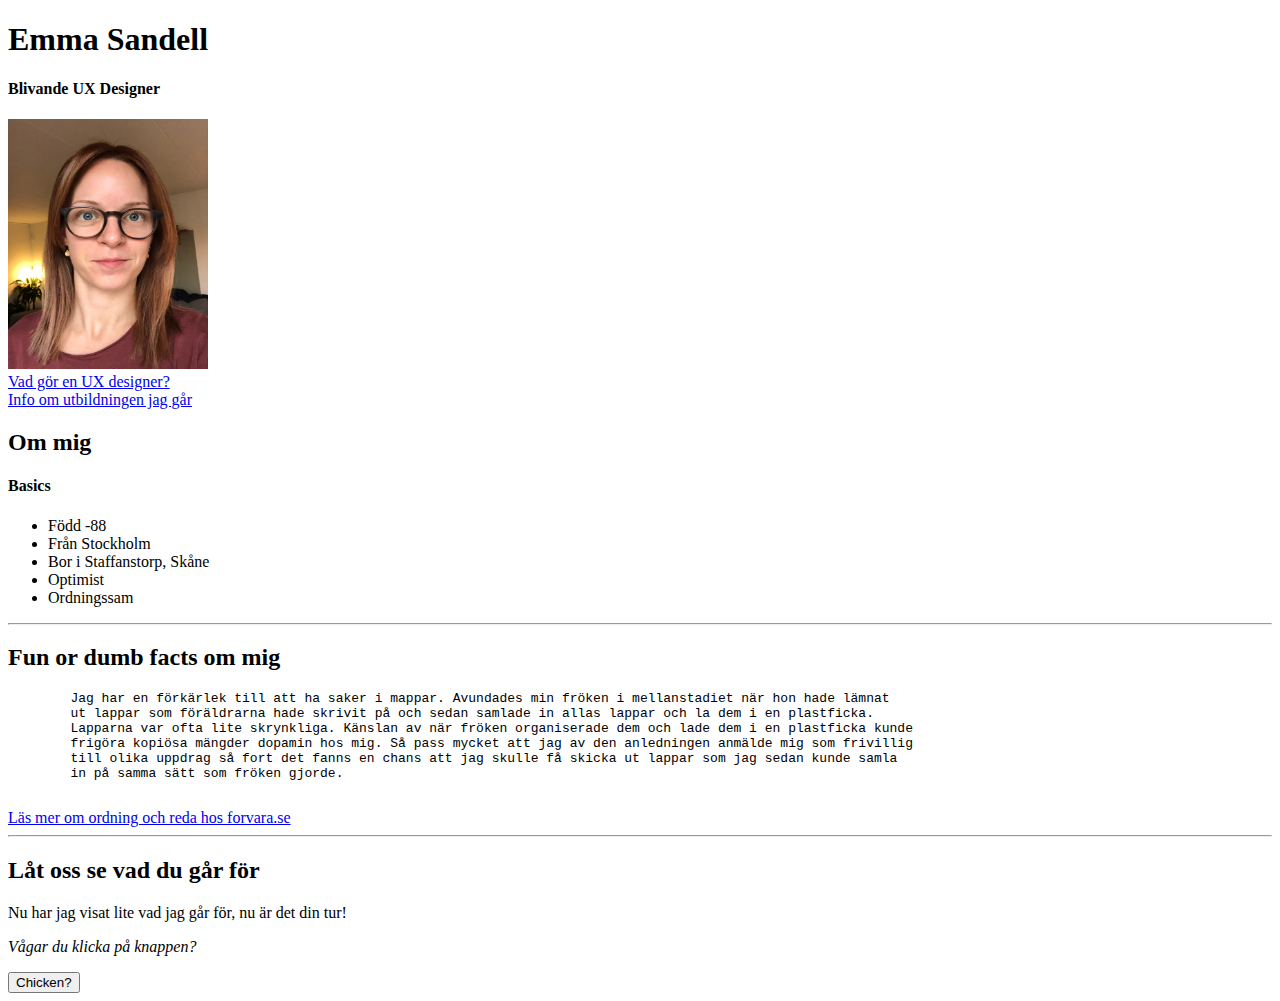
<file: Uppgift 1 - Profil/index.html>
<!DOCTYPE html>

<html>

<head>

    <meta charset="UTF-8">
    <meta http-equiv="X-UA-Compatible" content="IE=edge,chrome=1">
    <meta name="viewport" content="width=device-width, initial-scale=1">

    <title>Emma Sandell - UX designer</title>


</head>


<body>

    <header>
        <h1>Emma Sandell</h1>
        <h4>Blivande UX Designer</h4>

        <img src="Img/IMG_5627.jpg" alt="IMG_5627" title="Profilbild Emma" style="width:200px;height:250px;">
    </header>

    <nav>
        <a href="vadgoruxare.html"> Vad gör en UX designer?</a>
        <br>
        <a href="utbildningsinfo.html">Info om utbildningen jag går</a>

    </nav>

    <section>
        <h2>Om mig</h2>
        <h4>Basics</h4>
        <ul>
            <li>Född -88</li>
            <li>Från Stockholm</li>
            <li>Bor i Staffanstorp, Skåne</li>
            <li>Optimist</li>
            <li>Ordningssam</li>
        </ul>
        
    </section>

    <hr>

    <article>

        <h2>Fun or dumb facts om mig</h2>
        <pre>
        Jag har en förkärlek till att ha saker i mappar. Avundades min fröken i mellanstadiet när hon hade lämnat
        ut lappar som föräldrarna hade skrivit på och sedan samlade in allas lappar och la dem i en plastficka. 
        Lapparna var ofta lite skrynkliga. Känslan av när fröken organiserade dem och lade dem i en plastficka kunde
        frigöra kopiösa mängder dopamin hos mig. Så pass mycket att jag av den anledningen anmälde mig som frivillig 
        till olika uppdrag så fort det fanns en chans att jag skulle få skicka ut lappar som jag sedan kunde samla 
        in på samma sätt som fröken gjorde.
        </pre>
        <a href="https://www.forvara.se/se/grp/15-snabba-ordning-reda-tips.php" target="_blank">Läs mer om ordning och reda hos 
            forvara.se</a>

    </article>
    
    <hr>
    
    <footer>
        <h2>Låt oss se vad du går för</h2>
        <p>Nu har jag visat lite vad jag går för, nu är det din tur!</p>
        <p><i>Vågar du klicka på knappen?</i></p>
        <button type="button" onclick="alert('Mod, latin fortitudo eller tapperhet, är en personlig egenskap och en av kardinaldygderna. Inom katolicismen tolkas fortitudo även som uthållighet. En modig person handlar i överensstämmelse med sina övertygelser och önskningar, även vid risk för negativa konsekvenser mot det egna jaget. Mod betraktas av många som en moraliskt eftertraktansvärd egenskap, en dygd.')" >Chicken?</button>
    </footer>

</body>

</html>
</file>
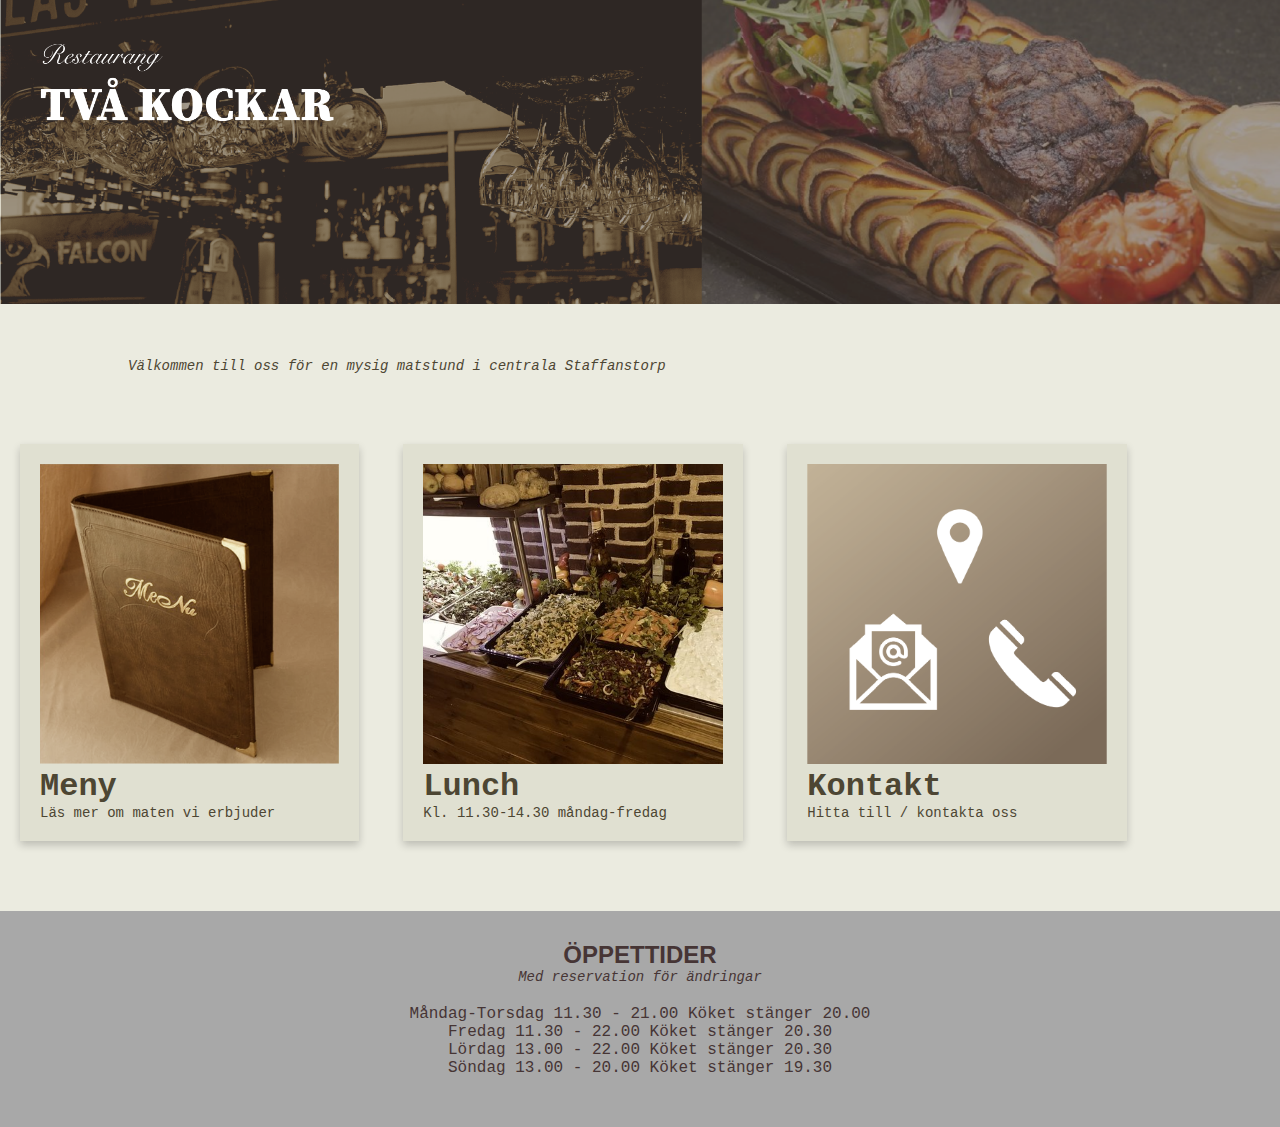
<file: Uppgift 2 - Meny/index.html>
<!DOCTYPE html>

<html>

<head>
    <meta charset="UTF-8">
    <meta http-equiv="X-UA-Compatible" content="IE=edge,chrome=1">
    <meta name="viewport" content="width=device-width, initial-scale=1">
    <title>Index Restaurang Två kockar i Staffanstorp</title>
    <link href="main.css" rel="stylesheet" type="text/css">
</head>

<body>

    <header>
        <div class="container">
            <img class="imgHeader" src="imgheaderutanlogo.png" alt="Bar" title="Logotyp och bild på glas">
            <div class="logoAnimation">
                <a href="index.html">
                <img class="logoImg" src="logotypewhite.png" alt="Logo" title="Logotyp Två kockar">
                </a>
            </div>
        </div>
    </header>

    <nav>
        <!--w3schools.com/howto/howto_css_cards.asp-->
        <div class="center extraSpace italic">
            <p>Välkommen till oss för en mysig matstund i centrala Staffanstorp</p>
        </div>
            <div class="card">
                <a href="forratter.html">
                <img class="indexMenuImages" src="imgleathermenu.png" alt="Foodmenu">
                <div class="cardcontainer">
                    <h1><b>Meny</b></h1>
                    <p>Läs mer om maten vi erbjuder</p>
                </div>
            </a>
            </div>
            <div class="card">
                <img class="indexMenuImages" src="imglunchbuffe.jpg" alt="Foodmenu">
                <div class="cardcontainer">
                    <h1><b>Lunch</b></h1>
                    <p>Kl. 11.30-14.30 måndag-fredag</p>
                </div>
            </div>
            <div class="card">
                <img class="indexMenuImages" src="imgkontaktaossikoner.png" alt="Foodmenu">
                <div class="cardcontainer">
                    <h1><b>Kontakt</b></h1>
                    <p>Hitta till / kontakta oss</p>
                </div>
            </div>
        <div class="extraSpace"></div>
    </nav>

    <footer>
        <div class="footer footertext">
            <h2>ÖPPETTIDER</h2>
            <p class="italic">Med reservation för ändringar</p>
            <ul class="footerOppettider">
                <li>Måndag-Torsdag 11.30 - 21.00 Köket stänger 20.00</li>
                <li>Fredag 11.30 - 22.00 Köket stänger 20.30</li>
                <li>Lördag 13.00 - 22.00 Köket stänger 20.30</li>
                <li>Söndag 13.00 - 20.00 Köket stänger 19.30</li>
            </ul>
            
        </div>
    </footer>

</body>

</html>
</file>
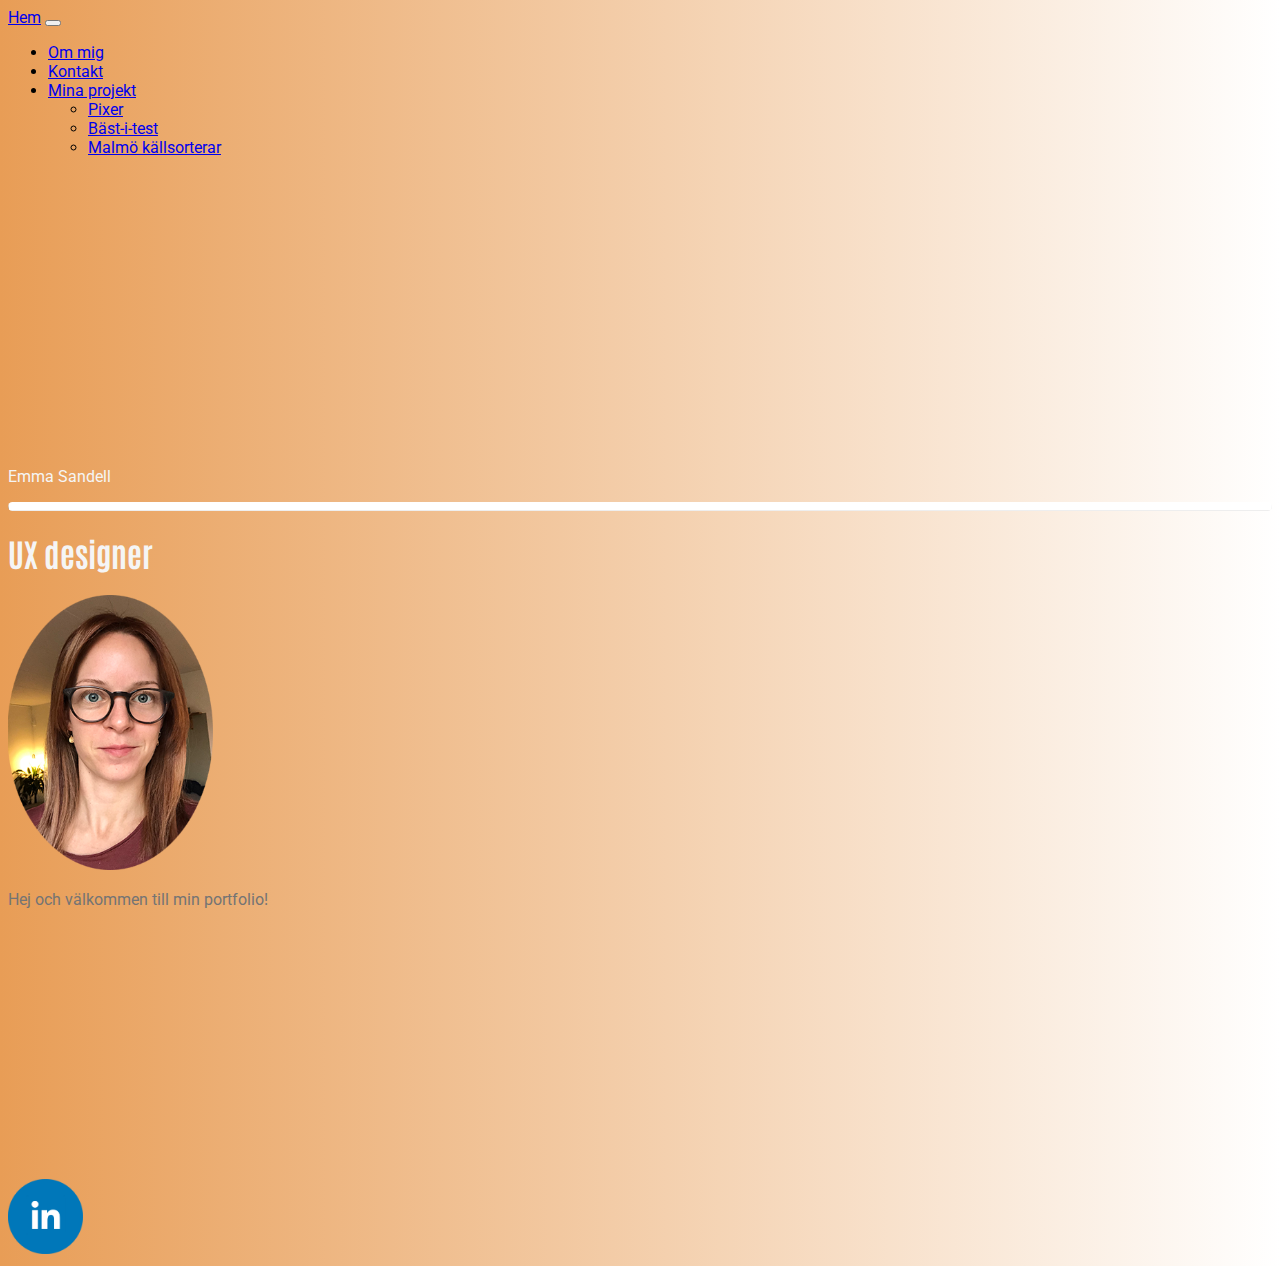
<file: Uppgift 3 - Portfolio/index.html>
<!doctype html>
<html lang="en">

<head>
    <!-- Required meta tags -->
    <meta charset="utf-8">
    <meta name="viewport" content="width=device-width, initial-scale=1">

    <!--Google Fonts-->
    <link rel="preconnect" href="https://fonts.googleapis.com">
    <link rel="preconnect" href="https://fonts.gstatic.com" crossorigin>
    <link href="https://fonts.googleapis.com/css2?family=Antonio:wght@500&family=Roboto:wght@300&display=swap"
        rel="stylesheet">

    <!-- Bootstrap CSS -->
    <link href="https://cdn.jsdelivr.net/npm/bootstrap@5.1.3/dist/css/bootstrap.min.css" rel="stylesheet"
        integrity="sha384-1BmE4kWBq78iYhFldvKuhfTAU6auU8tT94WrHftjDbrCEXSU1oBoqyl2QvZ6jIW3" crossorigin="anonymous">

    <!--Egen CSS-->
    <link rel="stylesheet" href="style.css">

    <title>Emma Sandell - UX</title>
</head>

<body id="gradient-background">

    <nav class="fixed-top navbar navbar-expand-lg navbar-dark bg-secondary">
        <div class="container-fluid">
            <a class="navbar-brand" href="index.html">Hem</a>
            <button class="navbar-toggler border-secondary" type="button" data-bs-toggle="collapse" data-bs-target="#navbarNavDropdown"
                aria-controls="navbarNavDropdown" aria-expanded="false" aria-label="Toggle navigation">
                <span class="navbar-toggler-icon"></span>
            </button>
            <div class="collapse navbar-collapse" id="navbarNavDropdown">
                <ul class="navbar-nav">
                    <li class="nav-item">
                        <a class="nav-link active" aria-current="page" href="ommig.html">Om mig</a>
                    </li>
                    <li class="nav-item">
                        <a class="nav-link" href="kontakt.html">Kontakt</a>
                    </li>
                    <li class="nav-item dropdown">
                        <a class="nav-link dropdown-toggle" href="#" id="navbarDropdownMenuLink" role="button"
                            data-bs-toggle="dropdown" aria-expanded="false">
                            Mina projekt
                        </a>
                        <ul class="dropdown-menu" aria-labelledby="navbarDropdownMenuLink">
                            <li><a class="dropdown-item" href="pixer.html">Pixer</a></li>
                            <li><a class="dropdown-item" href="bastitest.html">Bäst-i-test</a></li>
                            <li><a class="dropdown-item" href="malmokallsorterar.html">Malmö källsorterar</a></li>
                        </ul>
                    </li>
                </ul>
            </div>
        </div>
    </nav>

    <section>
        <div class="container containerHeaderText2Align">
            <div class="row">
                <div class="col-5">
                    <div class="d-flex justify-content-center">
                        <p class="fw-bolder fs-4 txtWhite">Emma Sandell</p>
                    </div>
                    <div class="d-flex justify-content-center">
                        <hr class="roundedLine">
                    </div>
                    <div class="d-flex justify-content-center">
                        <h1 class="txtWhite">UX designer</h1>
                    </div>
                </div>
                <div class="col-3">
                    <img class="profilbild" src="IMG/profilbild-oval.png" alt="">
                </div>
                <div class="col-4">
                    <p class="txtGrey text-center welcomeText"> Hej och välkommen till min portfolio!</p>
                </div>
            </div>
        </div>
    </section>

    <!--KNAPP/LÄNK TILL LINKEDIN-->
    <aside>
        <div class="p-2 position-fixed bottom-0 end-0">
            <a href="https://www.linkedin.com/in/emmasandell/" target="_blank">
                <img class="linkedInImg" alt="Link to Emmas LinkedIn Profile" src="IMG/linkedin-img.png">
            </a>
        </div>
    </aside>
    <!--SLUT KNAPP/LÄNK TILL LINKEDIN-->

    <script src="https://cdn.jsdelivr.net/npm/bootstrap@5.1.3/dist/js/bootstrap.bundle.min.js"
        integrity="sha384-ka7Sk0Gln4gmtz2MlQnikT1wXgYsOg+OMhuP+IlRH9sENBO0LRn5q+8nbTov4+1p"
        crossorigin="anonymous"></script>
</body>

</html>
</file>
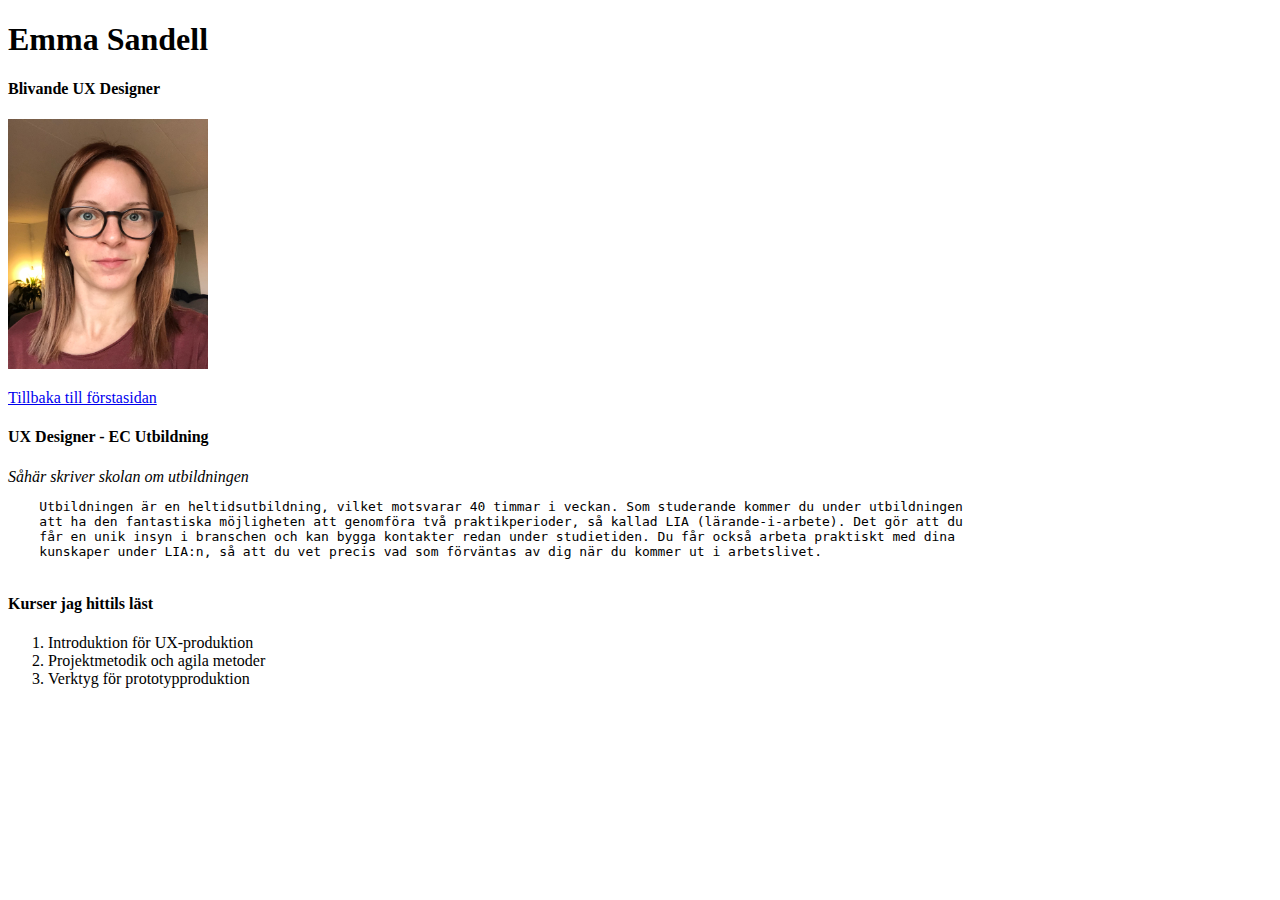
<file: Uppgift 1 - Profil/utbildningsinfo.html>
<!DOCTYPE html>

<html>

<head>

    <meta charset="UTF-8">
    <meta http-equiv="X-UA-Compatible" content="IE=edge,chrome=1">
    <meta name="viewport" content="width=device-width, initial-scale=1">

    <title>Emma Sandell - UX designer</title>


</head>


<body>

<header>
        <h1>Emma Sandell</h1>
        <h4>Blivande UX Designer</h4>

        <img src="Img/IMG_5627.jpg" alt="IMG_5627" title="Profilbild Emma" style="width:200px;height:250px;">
</header>

<nav>
    <p><a href="index.html">Tillbaka till förstasidan</a></p>
</nav>

<section>
    <h4>UX Designer - EC Utbildning</h4>
    <i>Såhär skriver skolan om utbildningen</i>
    <pre>
    Utbildningen är en heltidsutbildning, vilket motsvarar 40 timmar i veckan. Som studerande kommer du under utbildningen
    att ha den fantastiska möjligheten att genomföra två praktikperioder, så kallad LIA (lärande-i-arbete). Det gör att du
    får en unik insyn i branschen och kan bygga kontakter redan under studietiden. Du får också arbeta praktiskt med dina 
    kunskaper under LIA:n, så att du vet precis vad som förväntas av dig när du kommer ut i arbetslivet.
    </pre>

    <h4>Kurser jag hittils läst</h4>
    <ol>
        <li>Introduktion för UX-produktion</li>
        <li>Projektmetodik och agila metoder</li>
        <li>Verktyg för prototypproduktion</li>
    </ol>


    
</section>
    

</body>


</html>
</file>
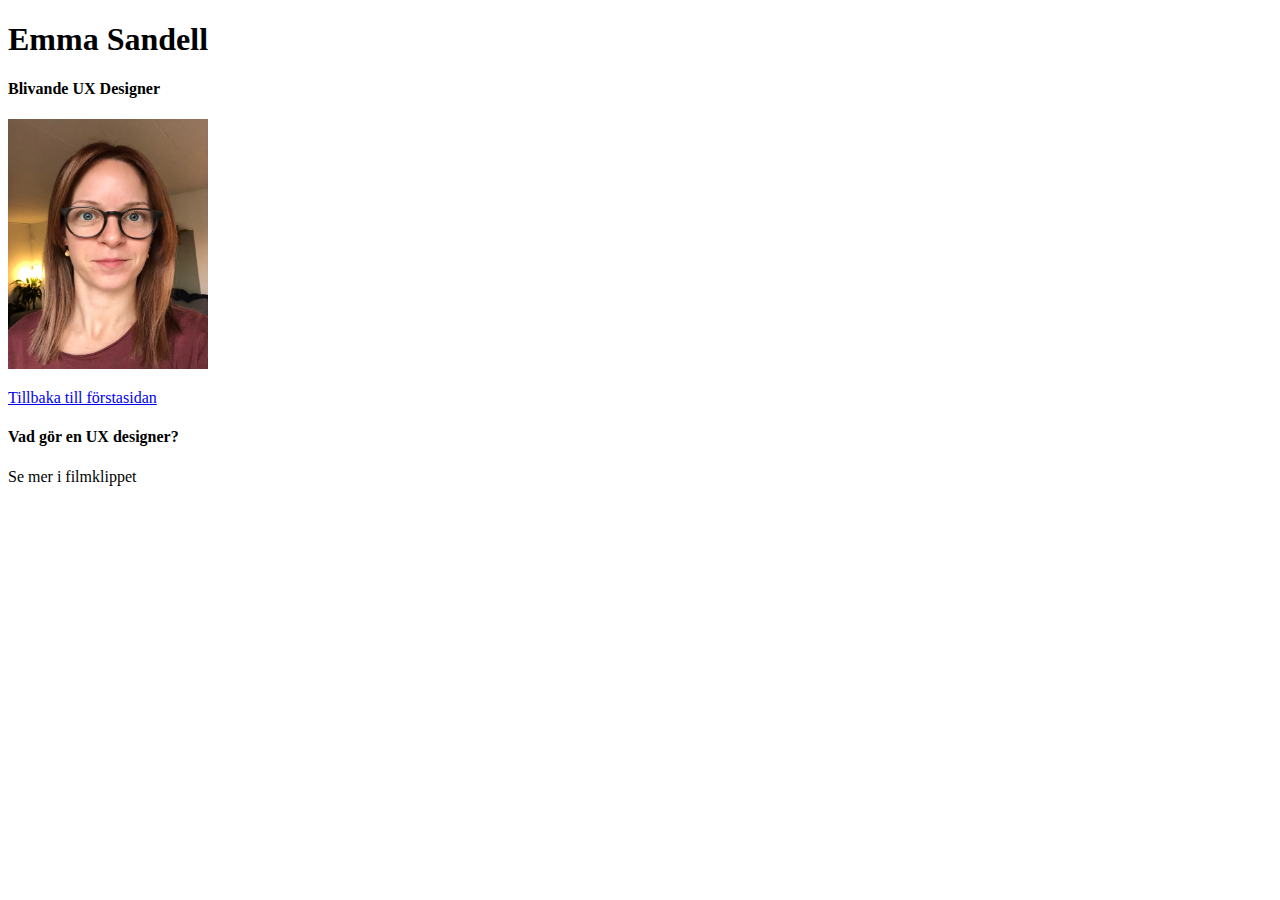
<file: Uppgift 1 - Profil/vadgoruxare.html>
<!DOCTYPE html>

<html>

<head>

<meta charset="UTF-8">
<meta http-equiv="X-UA-Compatible" content="IE=edge,chrome=1">
<meta name="viewport" content="width=device-width, initial-scale=1">

<title>Emma Sandell - UX designer</title>


</head>

<header>
    <h1>Emma Sandell</h1>
    <h4>Blivande UX Designer</h4>

    <img src="Img/IMG_5627.jpg" alt="IMG_5627" title="Profilbild Emma" style="width:200px;height:250px;">
</header>

<body>

<nav>
    <p><a href="index.html">Tillbaka till förstasidan</a></p>
</nav>

<section>
    <h4>Vad gör en UX designer?</h4>
    <p>Se mer i filmklippet</p>

    <iframe width="560" height="315" src="https://www.youtube.com/embed/MFsfKNJr2iI" title="YouTube video player" frameborder="0" allow="accelerometer; autoplay; clipboard-write; encrypted-media; gyroscope; picture-in-picture" allowfullscreen></iframe>
</section>

</body>


</html>
</file>
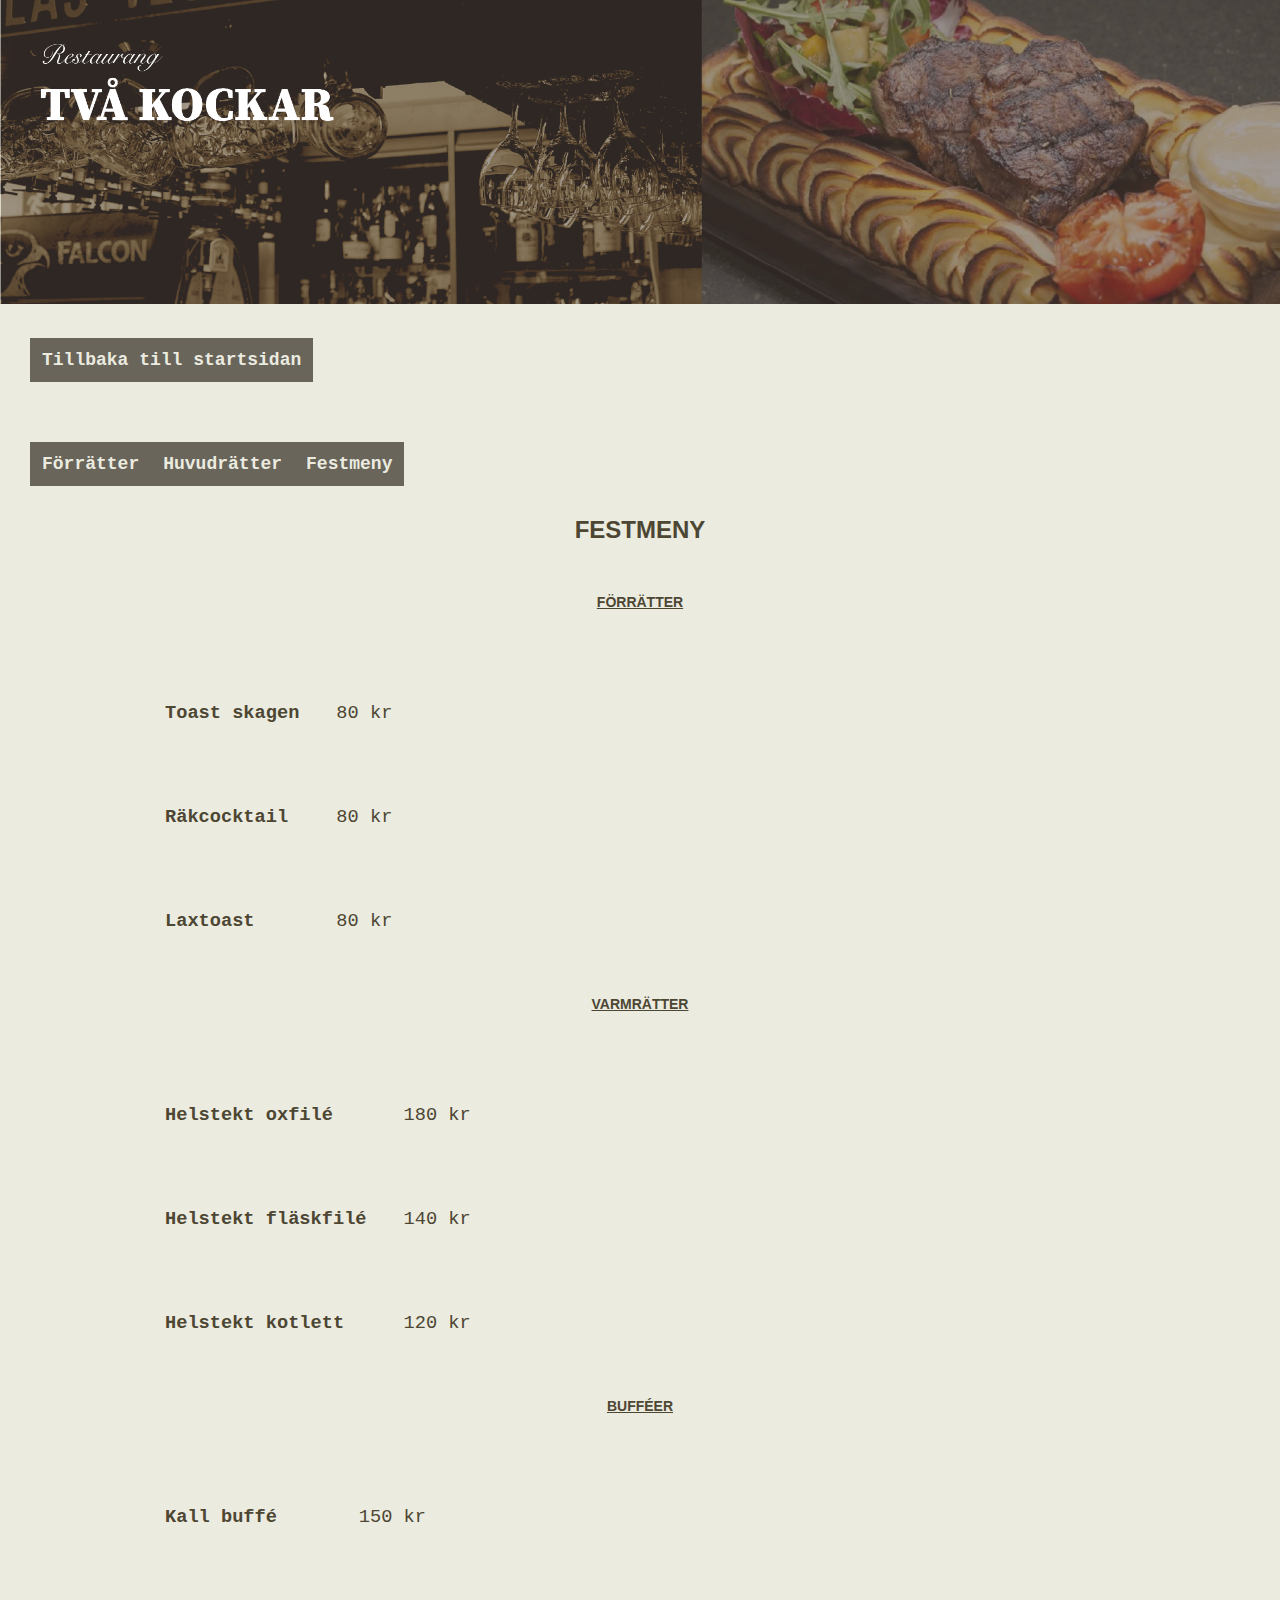
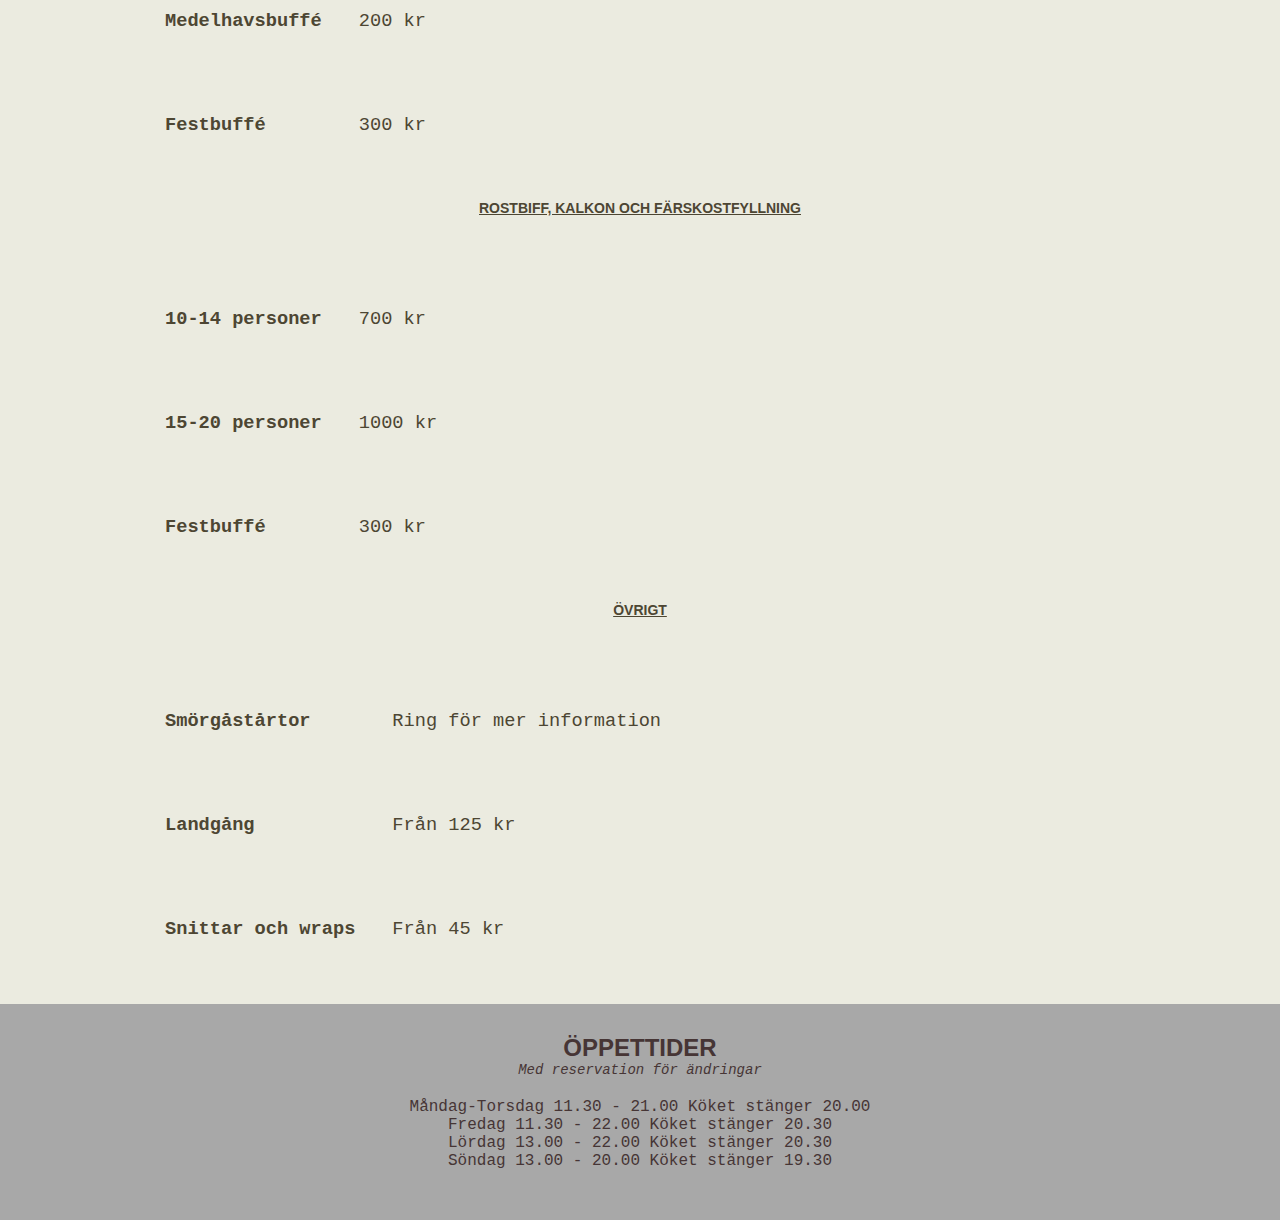
<file: Uppgift 2 - Meny/festmenu.html>
<!DOCTYPE html>

<html>

<head>
    <meta charset="UTF-8">
    <meta http-equiv="X-UA-Compatible" content="IE=edge,chrome=1">
    <meta name="viewport" content="width=device-width, initial-scale=1">
    <title>Festmeny Restaurang Två kockar i Staffanstorp</title>
    <link href="main.css" rel="stylesheet" type="text/css">
</head>

<body>

    <header>
        <div class="container">
            <img class="imgHeader" src="imgheaderutanlogo.png" alt="Bar" title="Logotyp och bild på glas">
            <div class="logoAnimation">
                <a href="index.html">
                <img class="logoImg" src="logotypewhite.png" alt="Logo" title="Logotyp Två kockar">
                </a>
            </div>
        </div>
    </header>

<nav>
    <div class="tillStartsidan">
        <ul>
            <li><a href="index.html">Tillbaka till startsidan</a></li>
        </ul>
    </div>
    <div class="foodMenu">
        <ul>
            <li><a href="forratter.html">Förrätter</a></li>
            <li><a href="huvudratter.html">Huvudrätter</a></li>
            <li><a href="festmenu.html">Festmeny</a></li>
        </ul>
    </div>
</nav>

<section>
    <div class="rubrikFestmeny">
        <h2 class="center">FESTMENY</h2>
        <div class="extraSpace"></div>
    </div>
    </section>
    <h2 class="center understruken">FÖRRÄTTER</h2>
    <table class="tabellFoodFestMeny center">
        <tr>
            <td class="radtabellFood bold">Toast skagen</td>
            <td class="radtabellFood">80 kr</td>
           
        </tr>
        <tr>
            <td class="radtabellFood bold">Räkcocktail</td>
            <td class="radtabellFood">80 kr</td>
        </tr>
        <tr>
            <td class="radtabellFood bold">Laxtoast</td>
            <td class="radtabellFood">80 kr</td>
        <tr>
    </table>
    <div class="extraSpace"></div>

    <h2 class="center understruken">VARMRÄTTER</h2>
    <table class="tabellFoodFestMeny center">
        <tr>
            <td class="radtabellFood bold">Helstekt oxfilé</td>
            <td class="radtabellFood">180 kr</td>
           
        </tr>
        <tr>
            <td class="radtabellFood bold">Helstekt fläskfilé</td>
            <td class="radtabellFood">140 kr</td>
        </tr>
        <tr>
            <td class="radtabellFood bold">Helstekt kotlett</td>
            <td class="radtabellFood">120 kr</td>
        <tr>
    </table>
    <div class="extraSpace"></div>

    <h2 class="center understruken">BUFFÉER</h2>
    <table class="tabellFoodFestMeny center">
        <tr>
            <td class="radtabellFood bold">Kall buffé</td>
            <td class="radtabellFood">150 kr</td>
           
        </tr>
        <tr>
            <td class="radtabellFood bold">Medelhavsbuffé</td>
            <td class="radtabellFood">200 kr</td>
        </tr>
        <tr>
            <td class="radtabellFood bold">Festbuffé</td>
            <td class="radtabellFood">300 kr</td>
        <tr>
    </table>
    <div class="extraSpace"></div>

    <h2 class="center understruken">ROSTBIFF, KALKON OCH FÄRSKOSTFYLLNING</h2>
    <table class="tabellFoodFestMeny center">
        <tr>
            <td class="radtabellFood bold">10-14 personer</td>
            <td class="radtabellFood">700 kr</td>
           
        </tr>
        <tr>
            <td class="radtabellFood bold">15-20 personer</td>
            <td class="radtabellFood">1000 kr</td>
        </tr>
        <tr>
            <td class="radtabellFood bold">Festbuffé</td>
            <td class="radtabellFood">300 kr</td>
        <tr>
    </table>
    <div class="extraSpace"></div>

    <h2 class="center understruken">ÖVRIGT</h2>
    <table class="tabellFoodFestMeny center">
        <tr>
            <td class="radtabellFood bold">Smörgåstårtor</td>
            <td class="radtabellFood">Ring för mer information</td>
           
        </tr>
        <tr>
            <td class="radtabellFood bold">Landgång</td>
            <td class="radtabellFood">Från 125 kr</td>
        </tr>
        <tr>
            <td class="radtabellFood bold">Snittar och wraps</td>
            <td class="radtabellFood">Från 45 kr</td>
        <tr>
    </table>
    <div class="extraSpace"></div>
</section>

<footer>
    <div class="footer footertext">
        <h2>ÖPPETTIDER</h2>
        <p class="italic">Med reservation för ändringar</p>
        <ul class="footerOppettider">
            <li>Måndag-Torsdag 11.30 - 21.00 Köket stänger 20.00</li>
            <li>Fredag 11.30 - 22.00 Köket stänger 20.30</li>
            <li>Lördag 13.00 - 22.00 Köket stänger 20.30</li>
            <li>Söndag 13.00 - 20.00 Köket stänger 19.30</li>
        </ul>

    </div>
</footer>

</body>

</html>
</file>
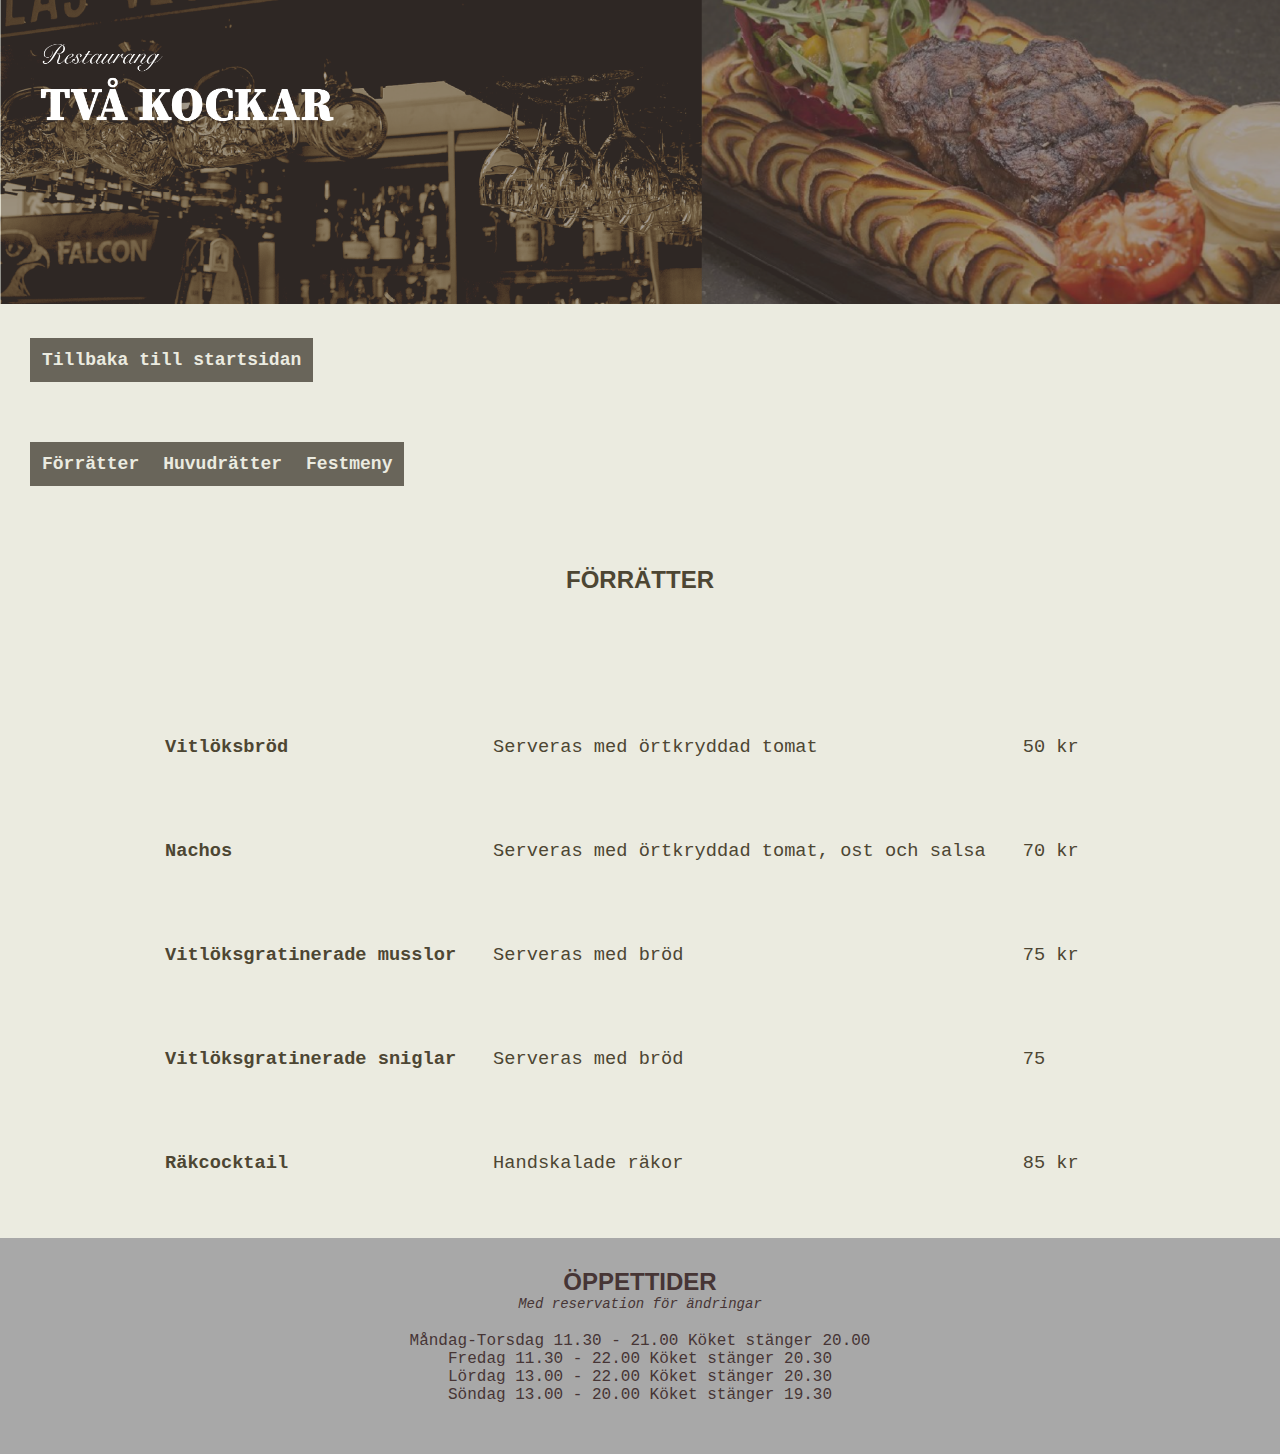
<file: Uppgift 2 - Meny/forratter.html>
<!DOCTYPE html>

<html>

<head>
    <meta charset="UTF-8">
    <meta http-equiv="X-UA-Compatible" content="IE=edge,chrome=1">
    <meta name="viewport" content="width=device-width, initial-scale=1">
    <title>Förrätter Restaurang Två kockar i Staffanstorp</title>
    <link href="main.css" rel="stylesheet" type="text/css">
</head>

<body>

    <header>
        <div class="container">
            <img class="imgHeader" src="imgheaderutanlogo.png" alt="Bar" title="Logotyp och bild på glas">
            <div class="logoAnimation">
                <a href="index.html">
                <img class="logoImg" src="logotypewhite.png" alt="Logo" title="Logotyp Två kockar">
                </a>
            </div>
        </div>
    </header>

<nav>
    <div class="tillStartsidan">
        <ul>
            <li><a href="index.html">Tillbaka till startsidan</a></li>
        </ul>
    </div>
    <div class="foodMenu">
        <ul>
            <li><a href="forratter.html">Förrätter</a></li>
            <li><a href="huvudratter.html">Huvudrätter</a></li>
            <li><a href="festmenu.html">Festmeny</a></li>
        </ul>
    </div>
</nav>

<section>
    <h2 class="center extraSpace">FÖRRÄTTER</h2>
    <table class="tabellFood center">
        <tr>
            <td class="radtabellFood bold">Vitlöksbröd</td>
            <td class="radtabellFood">Serveras med örtkryddad tomat</td>
            <td class="radtabellFood">50 kr</td>
           
        </tr>
        <tr>
            <td class="radtabellFood bold">Nachos</td>
            <td class="radtabellFood">Serveras med örtkryddad tomat, ost och salsa</td>
            <td class="radtabellFood">70 kr</td>
        </tr>
        <tr>
            <td class="radtabellFood bold">Vitlöksgratinerade musslor</td>
            <td class="radtabellFood">Serveras med bröd</td>
            <td class="radtabellFood">75 kr</td>
        <tr>
            <td class="radtabellFood bold">Vitlöksgratinerade sniglar</td>
            <td class="radtabellFood">Serveras med bröd</td>
            <td class="radtabellFood">75</td>
        <tr>
            <td class="radtabellFood bold">Räkcocktail</td>
            <td class="radtabellFood">Handskalade räkor</td>
            <td class="radtabellFood">85 kr</td>
        </tr>


        <tr>
            <td></td>
            <td></td>
            <td></td>
        </tr>
    </table>
    <div class="extraSpace"></div>
</section>

<footer>
    <div class="footer footertext">
        <h2>ÖPPETTIDER</h2>
        <p class="italic">Med reservation för ändringar</p>
        <ul class="footerOppettider">
            <li>Måndag-Torsdag 11.30 - 21.00 Köket stänger 20.00</li>
            <li>Fredag 11.30 - 22.00 Köket stänger 20.30</li>
            <li>Lördag 13.00 - 22.00 Köket stänger 20.30</li>
            <li>Söndag 13.00 - 20.00 Köket stänger 19.30</li>
        </ul>

    </div>
</footer>

</body>

</html>
</file>
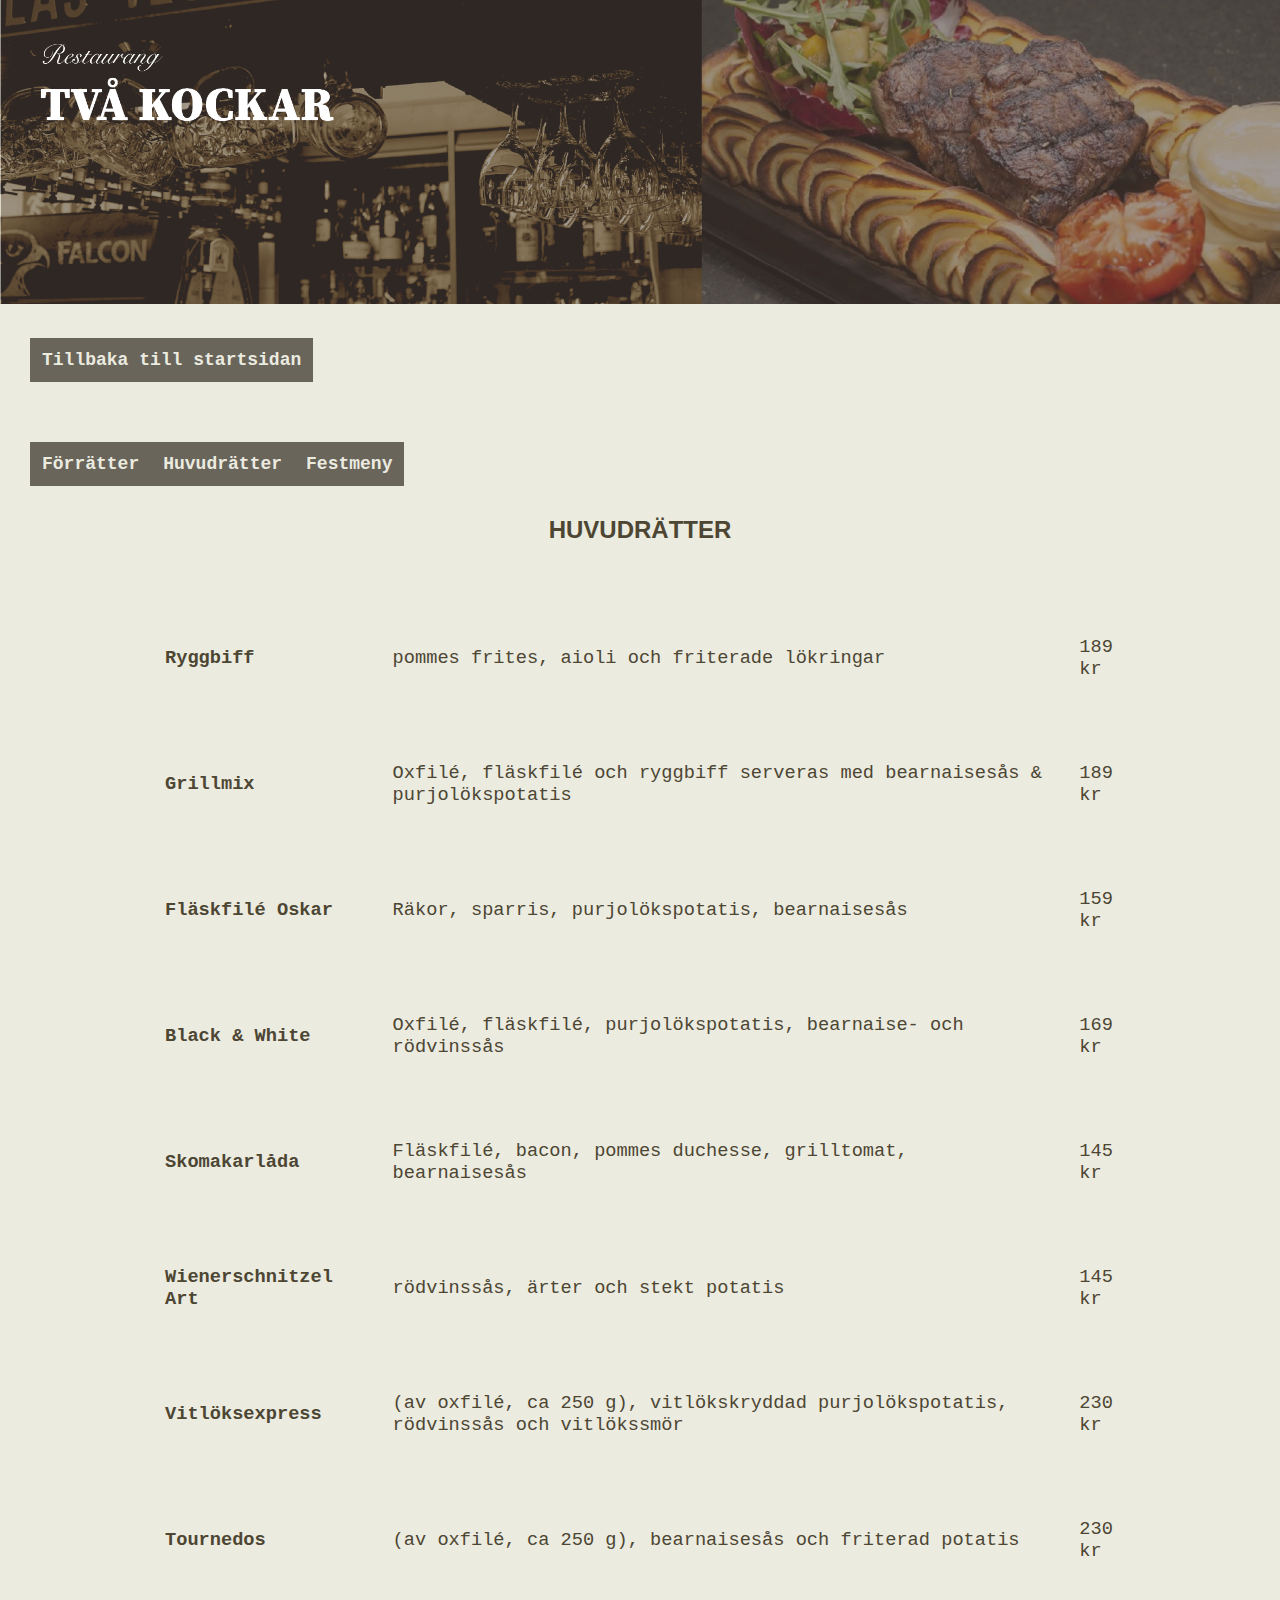
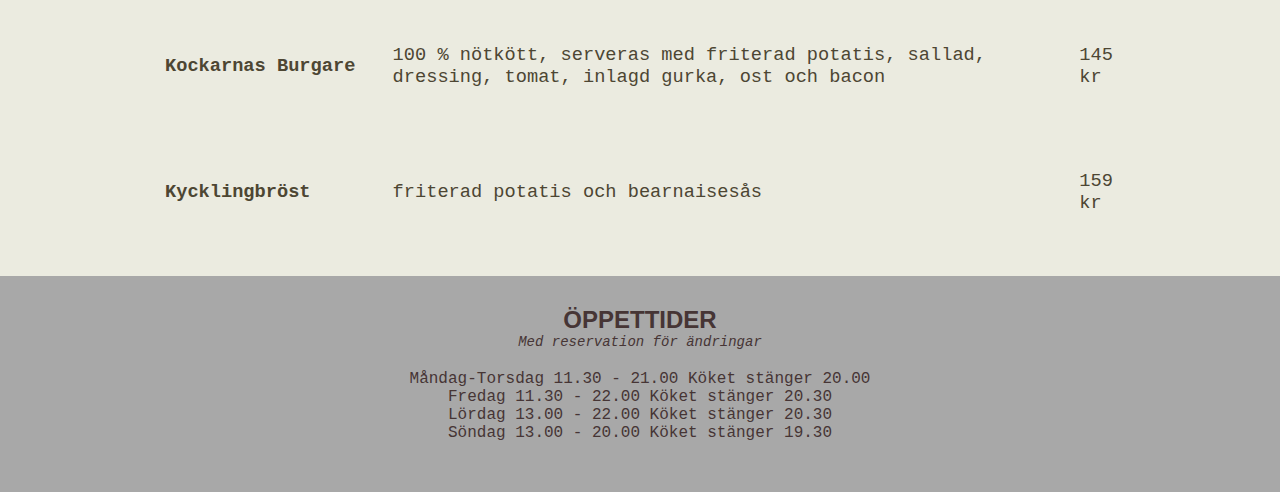
<file: Uppgift 2 - Meny/huvudratter.html>
<!DOCTYPE html>

<html>

<head>
    <meta charset="UTF-8">
    <meta http-equiv="X-UA-Compatible" content="IE=edge,chrome=1">
    <meta name="viewport" content="width=device-width, initial-scale=1">
    <title>Förrätter Restaurang Två kockar i Staffanstorp</title>
    <link href="main.css" rel="stylesheet" type="text/css">
</head>

<body>

    <header>
        <div class="container">
            <img class="imgHeader" src="imgheaderutanlogo.png" alt="Bar" title="Logotyp och bild på glas">
            <div class="logoAnimation">
                <a href="index.html">
                <img class="logoImg" src="logotypewhite.png" alt="Logo" title="Logotyp Två kockar">
                </a>
            </div>
        </div>
    </header>

<nav>
    <div class="tillStartsidan">
        <ul>
            <li><a href="index.html">Tillbaka till startsidan</a></li>
        </ul>
    </div>
    <div class="foodMenu">
        <ul>
            <li><a href="forratter.html">Förrätter</a></li>
            <li><a href="huvudratter.html">Huvudrätter</a></li>
            <li><a href="festmenu.html">Festmeny</a></li>
        </ul>
    </div>
</nav>

<section>
    <h2 class="center">HUVUDRÄTTER</h2>
    <table class="tabellFood center">
        <tr>
            <td class="radtabellFood bold">Ryggbiff</td>
            <td class="radtabellFood">pommes frites, aioli och friterade lökringar</td>
            <td class="radtabellFood">189 kr</td>
           
        </tr>
        <tr>
            <td class="radtabellFood bold">Grillmix</td>
            <td class="radtabellFood">Oxfilé, fläskfilé och ryggbiff serveras med bearnaisesås & purjolökspotatis</td>
            <td class="radtabellFood">189 kr</td>
        </tr>
        <tr>
            <td class="radtabellFood bold">Fläskfilé Oskar</td>
            <td class="radtabellFood">Räkor, sparris, purjolökspotatis, bearnaisesås</td>
            <td class="radtabellFood">159 kr</td>
        <tr>
            <td class="radtabellFood bold">Black & White</td>
            <td class="radtabellFood">Oxfilé, fläskfilé, purjolökspotatis, bearnaise- och rödvinssås</td>
            <td class="radtabellFood">169 kr</td>
        <tr>
            <td class="radtabellFood bold">Skomakarlåda</td>
            <td class="radtabellFood">Fläskfilé, bacon, pommes duchesse, grilltomat, bearnaisesås</td>
            <td class="radtabellFood">145 kr</td>
        </tr>
        <tr>
            <td class="radtabellFood bold">Wienerschnitzel Art</td>
            <td class="radtabellFood">rödvinssås, ärter och stekt potatis</td>
            <td class="radtabellFood">145 kr</td>
        </tr>
        <tr>
            <td class="radtabellFood bold">Vitlöksexpress</td>
            <td class="radtabellFood">(av oxfilé, ca 250 g), vitlökskryddad purjolökspotatis, rödvinssås och vitlökssmör </td>
            <td class="radtabellFood">230 kr</td>
        </tr>
        <tr>
            <td class="radtabellFood bold">Tournedos</td>
            <td class="radtabellFood">(av oxfilé, ca 250 g), bearnaisesås och friterad potatis</td>
            <td class="radtabellFood">230 kr</td>
        </tr>
        <tr>
            <td class="radtabellFood bold">Kockarnas Burgare</td>
            <td class="radtabellFood">100 % nötkött, serveras med friterad potatis, sallad, dressing, tomat, inlagd gurka, ost och bacon</td>
            <td class="radtabellFood">145 kr</td>
        </tr>
        <tr>
            <td class="radtabellFood bold">Kycklingbröst</td>
            <td class="radtabellFood">friterad potatis och bearnaisesås</td>
            <td class="radtabellFood">159 kr</td>
        </tr>
    </table>
    <div class="extraSpace"></div>
</section>

<footer>
    <div class="footer footertext">
        <h2>ÖPPETTIDER</h2>
        <p class="italic">Med reservation för ändringar</p>
        <ul class="footerOppettider">
            <li>Måndag-Torsdag 11.30 - 21.00 Köket stänger 20.00</li>
            <li>Fredag 11.30 - 22.00 Köket stänger 20.30</li>
            <li>Lördag 13.00 - 22.00 Köket stänger 20.30</li>
            <li>Söndag 13.00 - 20.00 Köket stänger 19.30</li>
        </ul>

    </div>
</footer>

</body>

</html>
</file>
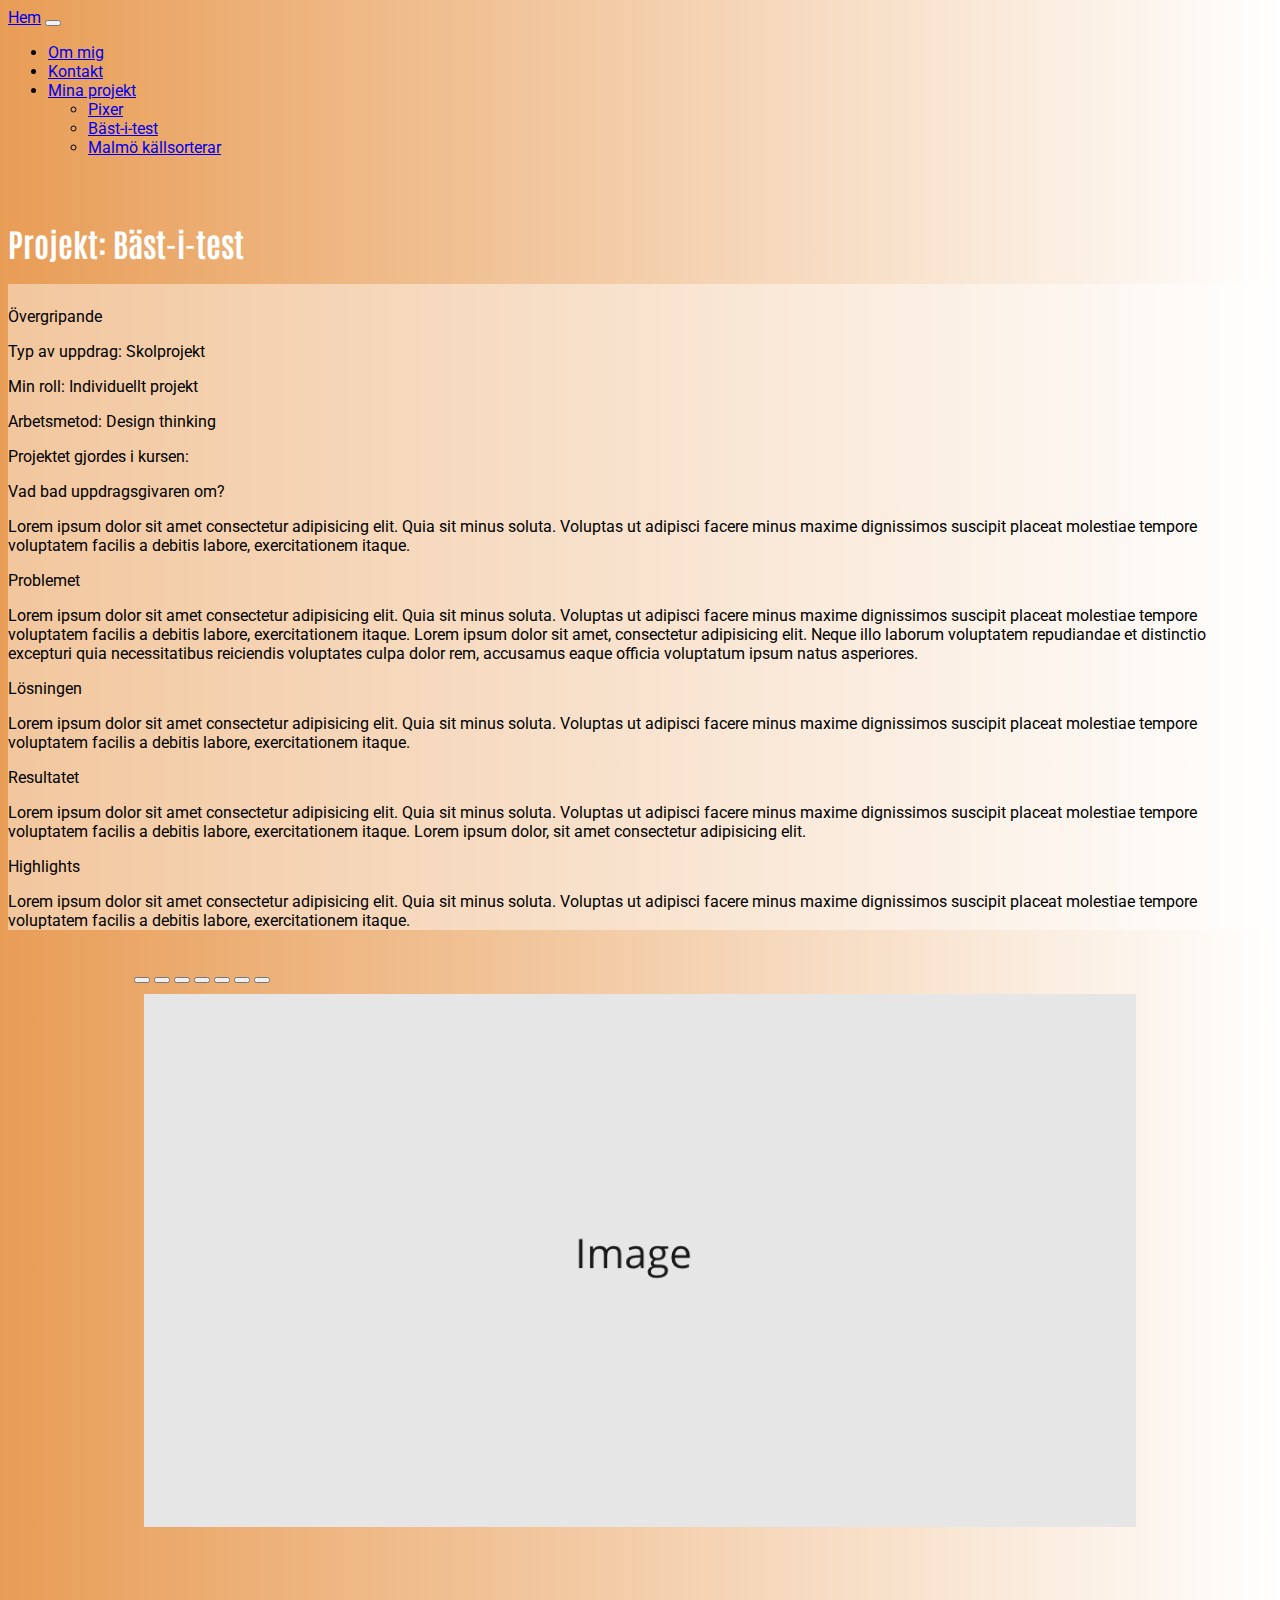
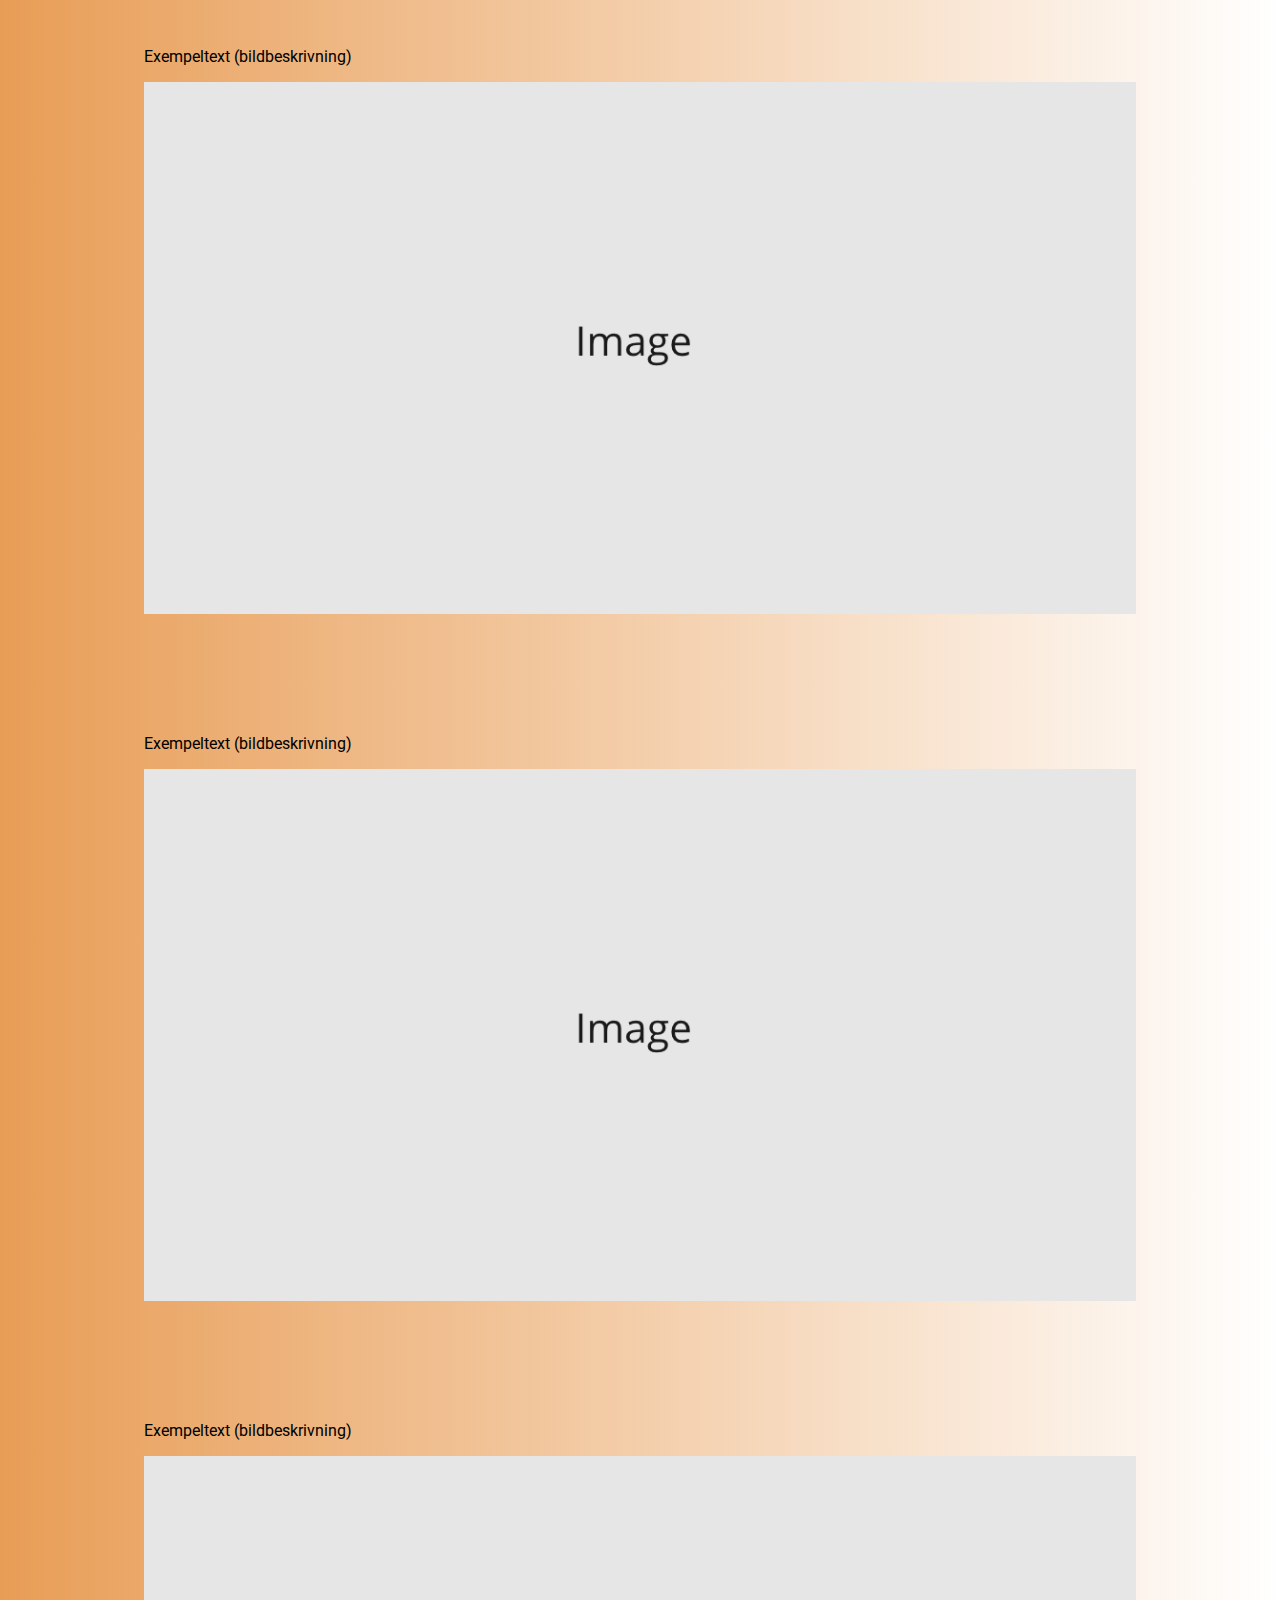
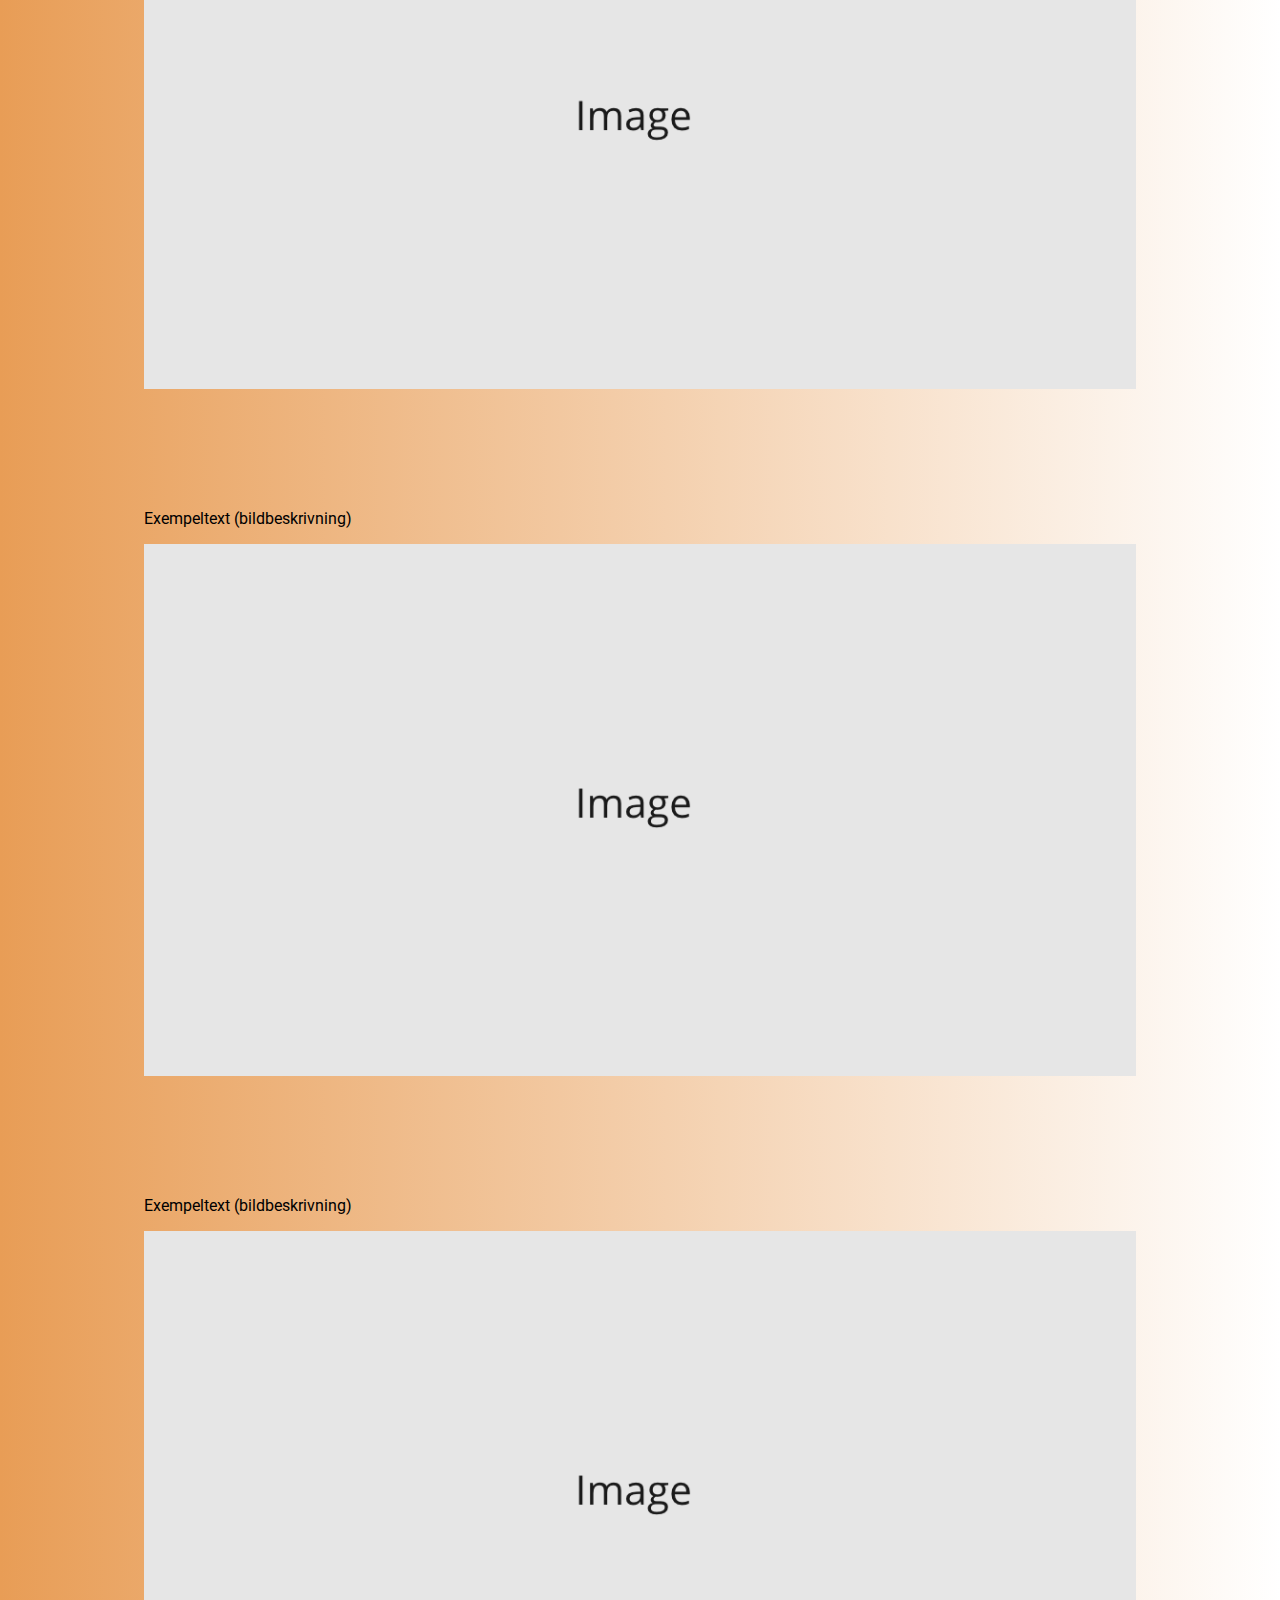
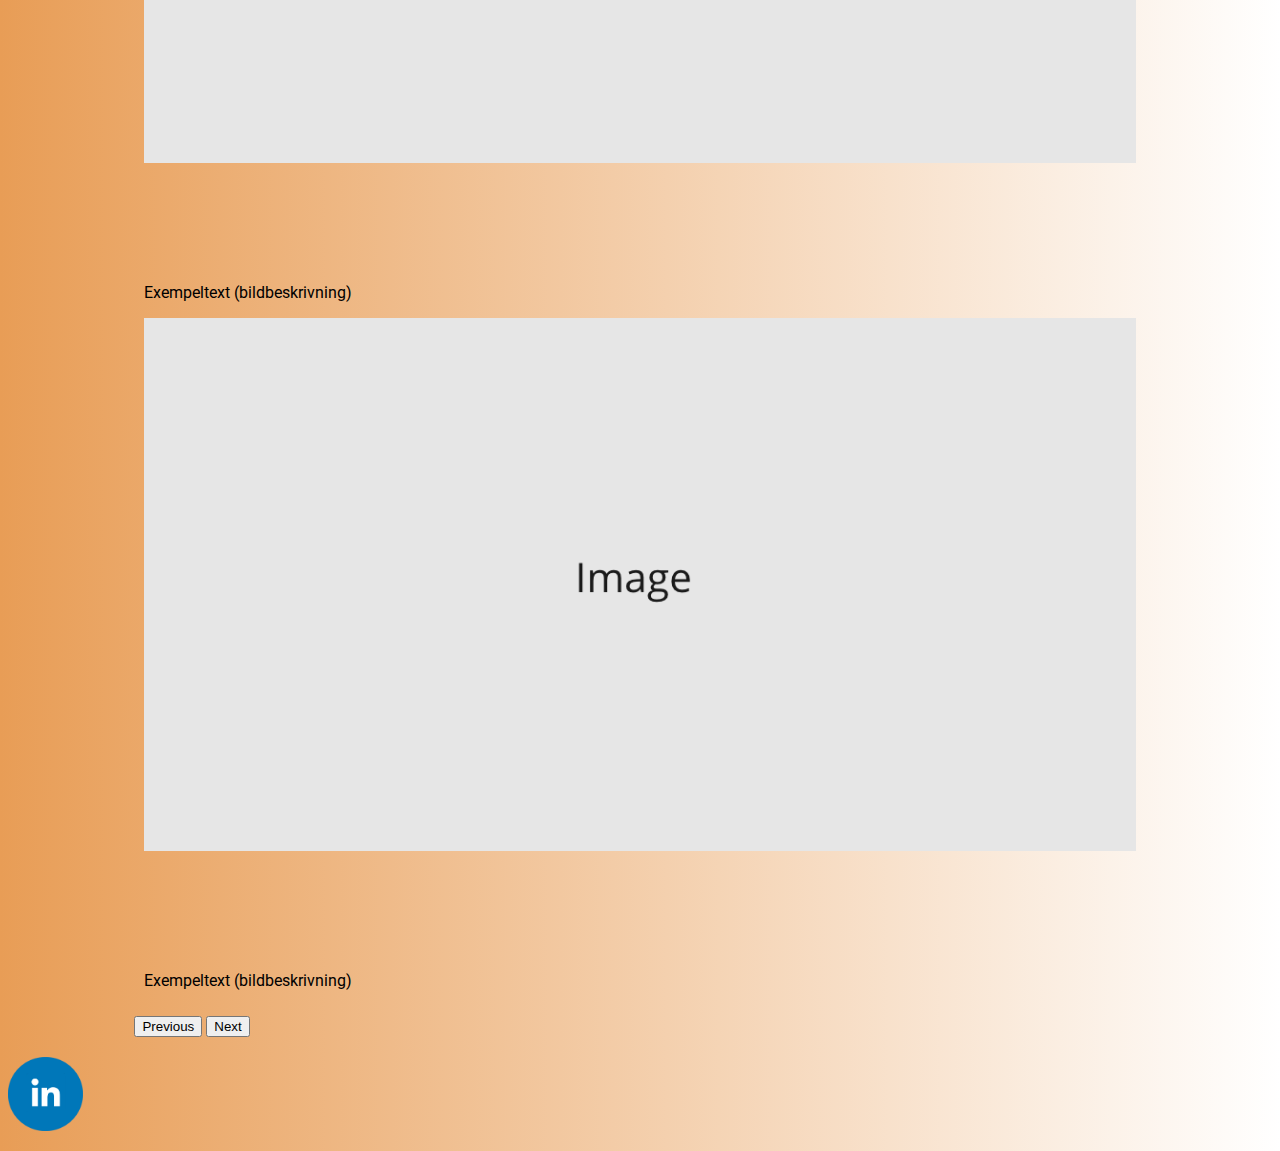
<file: Uppgift 3 - Portfolio/bastitest.html>
<!doctype html>
<html lang="en">

<head>
    <!-- Required meta tags -->
    <meta charset="utf-8">
    <meta name="viewport" content="width=device-width, initial-scale=1">

    <!--Google Fonts-->
    <link rel="preconnect" href="https://fonts.googleapis.com">
    <link rel="preconnect" href="https://fonts.gstatic.com" crossorigin>
    <link href="https://fonts.googleapis.com/css2?family=Antonio:wght@500&family=Roboto:wght@300&display=swap"
        rel="stylesheet">

    <!-- Bootstrap CSS -->
    <link href="https://cdn.jsdelivr.net/npm/bootstrap@5.1.3/dist/css/bootstrap.min.css" rel="stylesheet"
        integrity="sha384-1BmE4kWBq78iYhFldvKuhfTAU6auU8tT94WrHftjDbrCEXSU1oBoqyl2QvZ6jIW3" crossorigin="anonymous">

    <!--Egen CSS-->
    <link rel="stylesheet" href="style.css">
    
    <title>Emma Sandell - UX</title>
</head>

<body id="gradient-background">

    <nav class="fixed-top navbar navbar-expand-lg navbar-dark bg-secondary">
        <div class="container-fluid">
            <a class="navbar-brand" href="index.html">Hem</a>
            <button class="navbar-toggler border-secondary" type="button" data-bs-toggle="collapse" data-bs-target="#navbarNavDropdown"
                aria-controls="navbarNavDropdown" aria-expanded="false" aria-label="Toggle navigation">
                <span class="navbar-toggler-icon"></span>
            </button>
            <div class="collapse navbar-collapse" id="navbarNavDropdown">
                <ul class="navbar-nav">
                    <li class="nav-item">
                        <a class="nav-link active" aria-current="page" href="ommig.html">Om mig</a>
                    </li>
                    <li class="nav-item">
                        <a class="nav-link" href="kontakt.html">Kontakt</a>
                    </li>
                    <li class="nav-item dropdown">
                        <a class="nav-link dropdown-toggle" href="#" id="navbarDropdownMenuLink" role="button"
                            data-bs-toggle="dropdown" aria-expanded="false">
                            Mina projekt
                        </a>
                        <ul class="dropdown-menu" aria-labelledby="navbarDropdownMenuLink">
                            <li><a class="dropdown-item" href="pixer.html">Pixer</a></li>
                            <li><a class="dropdown-item" href="bastitest.html">Bäst-i-test</a></li>
                            <li><a class="dropdown-item" href="malmokallsorterar.html">Malmö källsorterar</a></li>
                        </ul>
                    </li>
                </ul>
            </div>
        </div>
    </nav>

    <header>
        <!--RUBRIK FÖR SIDAN-->
        <div class="header-title bg-secondary">
            <h1 class="text-center">Projekt: Bäst-i-test</h1>
        </div>
    </header>

    <article>
        <!--BESKRIVNING AV UPPDRAGET-->
        <div class="container">
            <div class="row">
                <div class="colStyleText col-12 p-4">
                    <div class="projectList">
                        <p class="fw-bolder fs-4 noBreak">Övergripande</p>
                        <p class="fw-light fs-6 noBreak">Typ av uppdrag: Skolprojekt</p>
                        <p class="fw-light fs-6 noBreak">Min roll: Individuellt projekt</p>
                        <p class="fw-light fs-6 noBreak">Arbetsmetod: Design thinking</p>
                        <p class="fw-light fs-6">Projektet gjordes i kursen: </p>

                        <p class="fw-bolder fs-4 noBreak">Vad bad uppdragsgivaren om?</p>
                        <p class="fw-light fs-6">Lorem ipsum dolor sit amet consectetur adipisicing elit. Quia sit minus
                            soluta. Voluptas ut adipisci facere minus maxime dignissimos suscipit placeat molestiae
                            tempore voluptatem facilis a debitis labore, exercitationem itaque. </p>

                        <p class="fw-bolder fs-4 noBreak">Problemet</p>
                        <p class="fw-light fs-6">Lorem ipsum dolor sit amet consectetur adipisicing elit. Quia sit minus
                            soluta. Voluptas ut adipisci facere minus maxime dignissimos suscipit placeat molestiae
                            tempore voluptatem facilis a debitis labore, exercitationem itaque. Lorem ipsum dolor sit
                            amet, consectetur adipisicing elit. Neque illo laborum voluptatem repudiandae et distinctio
                            excepturi quia necessitatibus reiciendis voluptates culpa dolor rem, accusamus eaque officia
                            voluptatum ipsum natus asperiores.</p>

                        <p class="fw-bolder fs-4 noBreak">Lösningen</p>
                        <p class="fw-light fs-6">Lorem ipsum dolor sit amet consectetur adipisicing elit. Quia sit minus
                            soluta. Voluptas ut adipisci facere minus maxime dignissimos suscipit placeat molestiae
                            tempore voluptatem facilis a debitis labore, exercitationem itaque. </p>

                        <p class="fw-bolder fs-4 noBreak">Resultatet</p>
                        <p class="fw-light fs-6">Lorem ipsum dolor sit amet consectetur adipisicing elit. Quia sit minus
                            soluta. Voluptas ut adipisci facere minus maxime dignissimos suscipit placeat molestiae
                            tempore voluptatem facilis a debitis labore, exercitationem itaque. Lorem ipsum dolor, sit
                            amet consectetur adipisicing elit. </p>

                        <p class="fw-bolder fs-4 noBreak">Highlights</p>
                        <p class="fw-light fs-6">Lorem ipsum dolor sit amet consectetur adipisicing elit. Quia sit minus
                            soluta. Voluptas ut adipisci facere minus maxime dignissimos suscipit placeat molestiae
                            tempore voluptatem facilis a debitis labore, exercitationem itaque. </p>
                    </div>
                </div>
            </div>
        </div>
    </article>

    <section>
        <div class="container">
            <div class="row">
                <div class="col-12">

                    <!--BILDKARUSELL-->
                    <div id="carouselExampleDark" class="colStyleProjectText carousel carousel-dark slide"
                        data-bs-ride="carousel">
                        <div class="carousel-indicators">
                            <button type="button" data-bs-target="#carouselExampleDark" data-bs-slide-to="0"
                                class="active" aria-current="true" aria-label="Slide 1"></button>
                            <button type="button" data-bs-target="#carouselExampleDark" data-bs-slide-to="1"
                                aria-label="Slide 2"></button>
                            <button type="button" data-bs-target="#carouselExampleDark" data-bs-slide-to="2"
                                aria-label="Slide 3"></button>
                            <button type="button" data-bs-target="#carouselExampleDark" data-bs-slide-to="3"
                                aria-label="Slide 4"></button>
                            <button type="button" data-bs-target="#carouselExampleDark" data-bs-slide-to="4"
                                aria-label="Slide 5"></button>
                            <button type="button" data-bs-target="#carouselExampleDark" data-bs-slide-to="5"
                                aria-label="Slide 6"></button>
                            <button type="button" data-bs-target="#carouselExampleDark" data-bs-slide-to="6"
                                aria-label="Slide 7"></button>
                        </div>
                        <!--BILDER FRÅN PROJEKTET I KARUSELLEN-->
                        <div class="carousel-inner">
                            <div class="carousel-item active" data-bs-interval="15000">
                                <img class="rounded imgInCarousel" src="IMG/image-placeholder.png"
                                    alt="Översikt i Miro">
                                <div class="carousel-caption d-none d-md-block">
                                    <p>Exempeltext (bildbeskrivning)</p>
                                </div>
                            </div>
                            <div class="carousel-item" data-bs-interval="15000">
                                <img class="rounded imgInCarousel" src="IMG/image-placeholder.png"
                                    alt="Miroovesikt">
                                <div class="carousel-caption d-none d-md-block">
                                    <p>Exempeltext (bildbeskrivning)</p>
                                </div>
                            </div>
                            <div class="carousel-item" data-bs-interval="15000">
                                <img class="rounded imgInCarousel" src="IMG/image-placeholder.png"
                                    alt="Miroovesikt">
                                <div class="carousel-caption d-none d-md-block">
                                    <p>Exempeltext (bildbeskrivning)
                                    </p>
                                </div>
                            </div>
                            <div class="carousel-item" data-bs-interval="15000">
                                <img class="rounded imgInCarousel" src="IMG/image-placeholder.png"
                                    alt="Miroovesikt">
                                <div class="carousel-caption d-none d-md-block">
                                    <p>Exempeltext (bildbeskrivning)</p>
                                </div>
                            </div>
                            <div class="carousel-item" data-bs-interval="15000">
                                <img class="rounded imgInCarousel" src="IMG/image-placeholder.png"
                                    alt="Miroovesikt">
                                <div class="carousel-caption d-none d-md-block">
                                    <p>Exempeltext (bildbeskrivning)</p>
                                </div>
                            </div>
                            <div class="carousel-item" data-bs-interval="15000">
                                <img class="rounded imgInCarousel" src="IMG/image-placeholder.png"
                                    alt="Miroovesikt">
                                <div class="carousel-caption d-none d-md-block">
                                    <p>Exempeltext (bildbeskrivning)</p>
                                </div>
                            </div>
                            <div class="carousel-item" data-bs-interval="15000">
                                <img class="rounded imgInCarousel" src="IMG/image-placeholder.png"
                                    alt="Miroovesikt">
                                </figure>
                                <div class="carousel-caption d-none d-md-block">
                                    <p>Exempeltext (bildbeskrivning)</p>
                                </div>
                            </div>
                        </div>
                        <!--KNAPPAR I KARUSELLEN-->
                        <button class="carousel-control-prev" type="button" data-bs-target="#carouselExampleDark"
                            data-bs-slide="prev">
                            <span class="carousel-control-prev-icon" aria-hidden="true"></span>
                            <span class="visually-hidden">Previous</span>
                        </button>
                        <button class="carousel-control-next" type="button" data-bs-target="#carouselExampleDark"
                            data-bs-slide="next">
                            <span class="carousel-control-next-icon" aria-hidden="true"></span>
                            <span class="visually-hidden">Next</span>
                        </button>
                    </div>
                </div>
            </div>
        </div>
    </section>

    <!--KNAPP/LÄNK TILL LINKEDIN-->
    <aside>
        <div class="p-2 position-fixed bottom-0 end-0">
            <a href="https://www.linkedin.com/in/emmasandell/" target="_blank">
                <img class="linkedInImg" alt="Link to Emmas LinkedIn Profile" src="IMG/linkedin-img.png">
            </a>
        </div>
    </aside>
    <!--SLUT KNAPP/LÄNK TILL LINKEDIN-->

    <footer>
        <div class="container mb-5 mt-5">
            <div class="row">
                <div class="col-12 text-start">
                    <p><!--Empty div, ready for Copyright text--></p>
                </div>
            </div>
        </div>
    </footer>

    <script src="https://cdn.jsdelivr.net/npm/bootstrap@5.1.3/dist/js/bootstrap.bundle.min.js"
        integrity="sha384-ka7Sk0Gln4gmtz2MlQnikT1wXgYsOg+OMhuP+IlRH9sENBO0LRn5q+8nbTov4+1p"
        crossorigin="anonymous"></script>
</body>

</html>
</file>
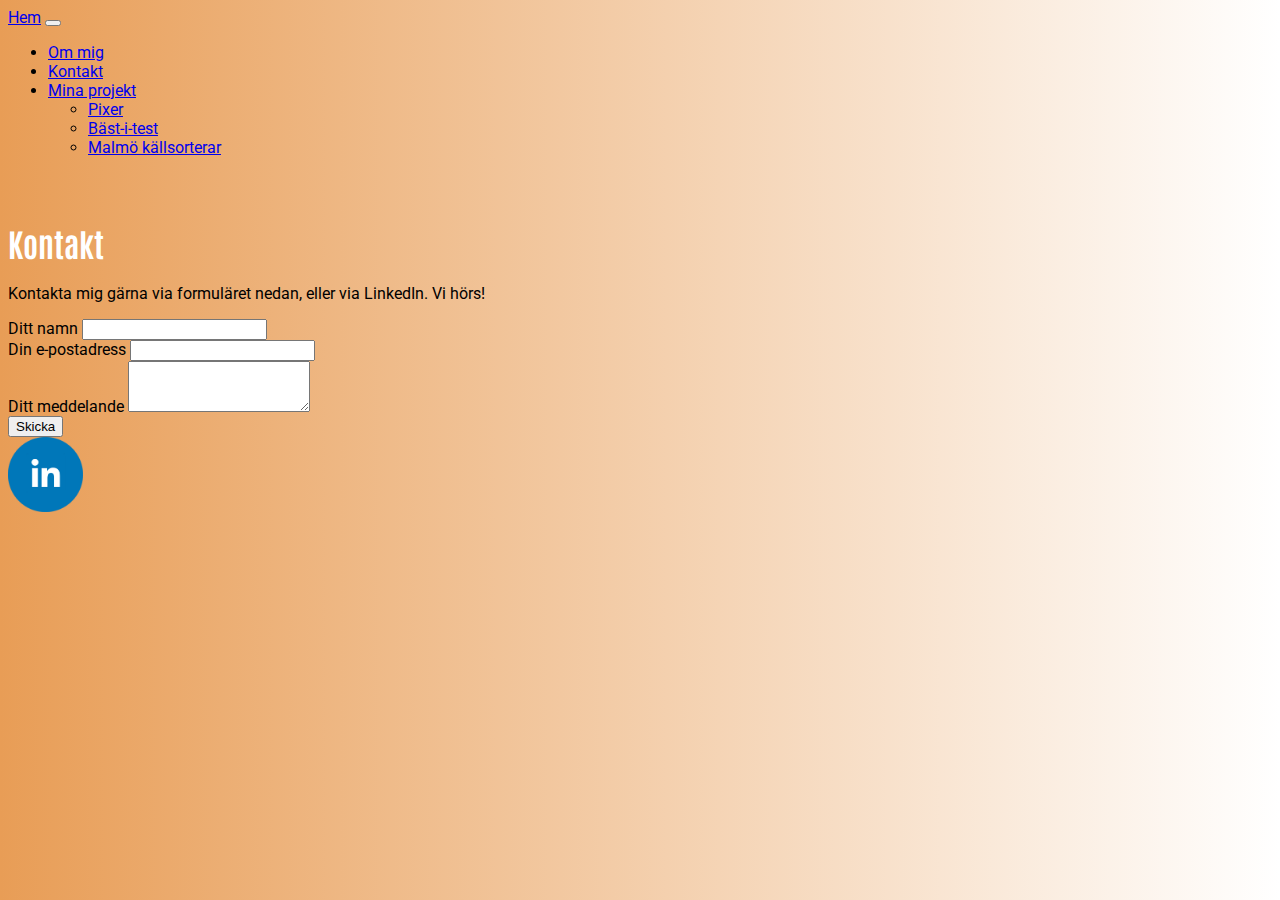
<file: Uppgift 3 - Portfolio/kontakt.html>
<!doctype html>
<html lang="en">

<head>
    <!-- Required meta tags -->
    <meta charset="utf-8">
    <meta name="viewport" content="width=device-width, initial-scale=1">

    <!--Google Fonts-->
    <link rel="preconnect" href="https://fonts.googleapis.com">
    <link rel="preconnect" href="https://fonts.gstatic.com" crossorigin>
    <link href="https://fonts.googleapis.com/css2?family=Antonio:wght@500&family=Roboto:wght@300&display=swap"
        rel="stylesheet">

    <!-- Bootstrap CSS -->
    <link href="https://cdn.jsdelivr.net/npm/bootstrap@5.1.3/dist/css/bootstrap.min.css" rel="stylesheet"
        integrity="sha384-1BmE4kWBq78iYhFldvKuhfTAU6auU8tT94WrHftjDbrCEXSU1oBoqyl2QvZ6jIW3" crossorigin="anonymous">

    <!--Egen CSS-->
    <link rel="stylesheet" href="style.css">

    <title>Emma Sandell - UX</title>
</head>

<body id="gradient-background">

    <nav class="fixed-top navbar navbar-expand-lg navbar-dark bg-secondary">
        <div class="container-fluid">
            <a class="navbar-brand" href="index.html">Hem</a>
            <button class="navbar-toggler border-secondary" type="button" data-bs-toggle="collapse"
                data-bs-target="#navbarNavDropdown" aria-controls="navbarNavDropdown" aria-expanded="false"
                aria-label="Toggle navigation">
                <span class="navbar-toggler-icon"></span>
            </button>
            <div class="collapse navbar-collapse" id="navbarNavDropdown">
                <ul class="navbar-nav">
                    <li class="nav-item">
                        <a class="nav-link active" aria-current="page" href="ommig.html">Om mig</a>
                    </li>
                    <li class="nav-item">
                        <a class="nav-link" href="kontakt.html">Kontakt</a>
                    </li>
                    <li class="nav-item dropdown">
                        <a class="nav-link dropdown-toggle" href="#" id="navbarDropdownMenuLink" role="button"
                            data-bs-toggle="dropdown" aria-expanded="false">
                            Mina projekt
                        </a>
                        <ul class="dropdown-menu" aria-labelledby="navbarDropdownMenuLink">
                            <li><a class="dropdown-item" href="pixer.html">Pixer</a></li>
                            <li><a class="dropdown-item" href="bastitest.html">Bäst-i-test</a></li>
                            <li><a class="dropdown-item" href="malmokallsorterar.html">Malmö källsorterar</a></li>
                        </ul>
                    </li>
                </ul>
            </div>
        </div>
    </nav>

    <header>
        <!--RUBRIK FÖR SIDAN-->
        <div class="header-title bg-secondary">
            <h1 class="text-center">Kontakt</h1>
        </div>
    </header>

    <section>

        <!--Text före kontaktformulär-->
        <div class="container p-5">
            <p class="text-center">Kontakta mig gärna via formuläret nedan, eller via LinkedIn. Vi hörs!</p>
        </div>

        <!--SIMULERING AV KONTAKTFORMULÄR
            för att göra ett fungerande formulär, använd https://formspree.io/-->

        <div class="container formStyle px-5">
            <div class="row g-3 justify-content-md-center">
                <div class="col-8 justify-content-md-center">
                    <label for="formGroupExampleInput" class="form-label">Ditt namn</label>
                    <input type="text" class="form-control" id="formGroupExampleInput" placeholder="">
                </div>
                <div class="col-8 justify-content-md-center">
                    <label for="formGroupExampleInput2" class="form-label">Din e-postadress</label>
                    <input type="text" class="form-control" id="formGroupExampleInput2" placeholder="">
                </div>
                <div class="col-8 justify-content-md-center">
                    <label for="exampleFormControlTextarea1" class="form-label">Ditt meddelande</label>
                    <textarea class="form-control" id="exampleFormControlTextarea1" rows="3"></textarea>
                </div>
                <div class="col-8 justify-content-md-center">
                    <button type="submit" class="btn btn-secondary">Skicka</button>
                </div>
            </div>
        </div>

        <!--KNAPP/LÄNK TILL LINKEDIN-->
        <aside>
            <div class="p-2 position-fixed bottom-0 end-0">
                <a href="https://www.linkedin.com/in/emmasandell/" target="_blank">
                    <img class="linkedInImg" alt="Link to Emmas LinkedIn Profile" src="IMG/linkedin-img.png">
                </a>
            </div>
        </aside>
        <!--SLUT KNAPP/LÄNK TILL LINKEDIN-->


        <!--DO NOT TOUCH! JS-LÄNK-->
        <script src="https://cdn.jsdelivr.net/npm/bootstrap@5.1.3/dist/js/bootstrap.bundle.min.js"
            integrity="sha384-ka7Sk0Gln4gmtz2MlQnikT1wXgYsOg+OMhuP+IlRH9sENBO0LRn5q+8nbTov4+1p"
            crossorigin="anonymous"></script>
</body>

</html>
</file>
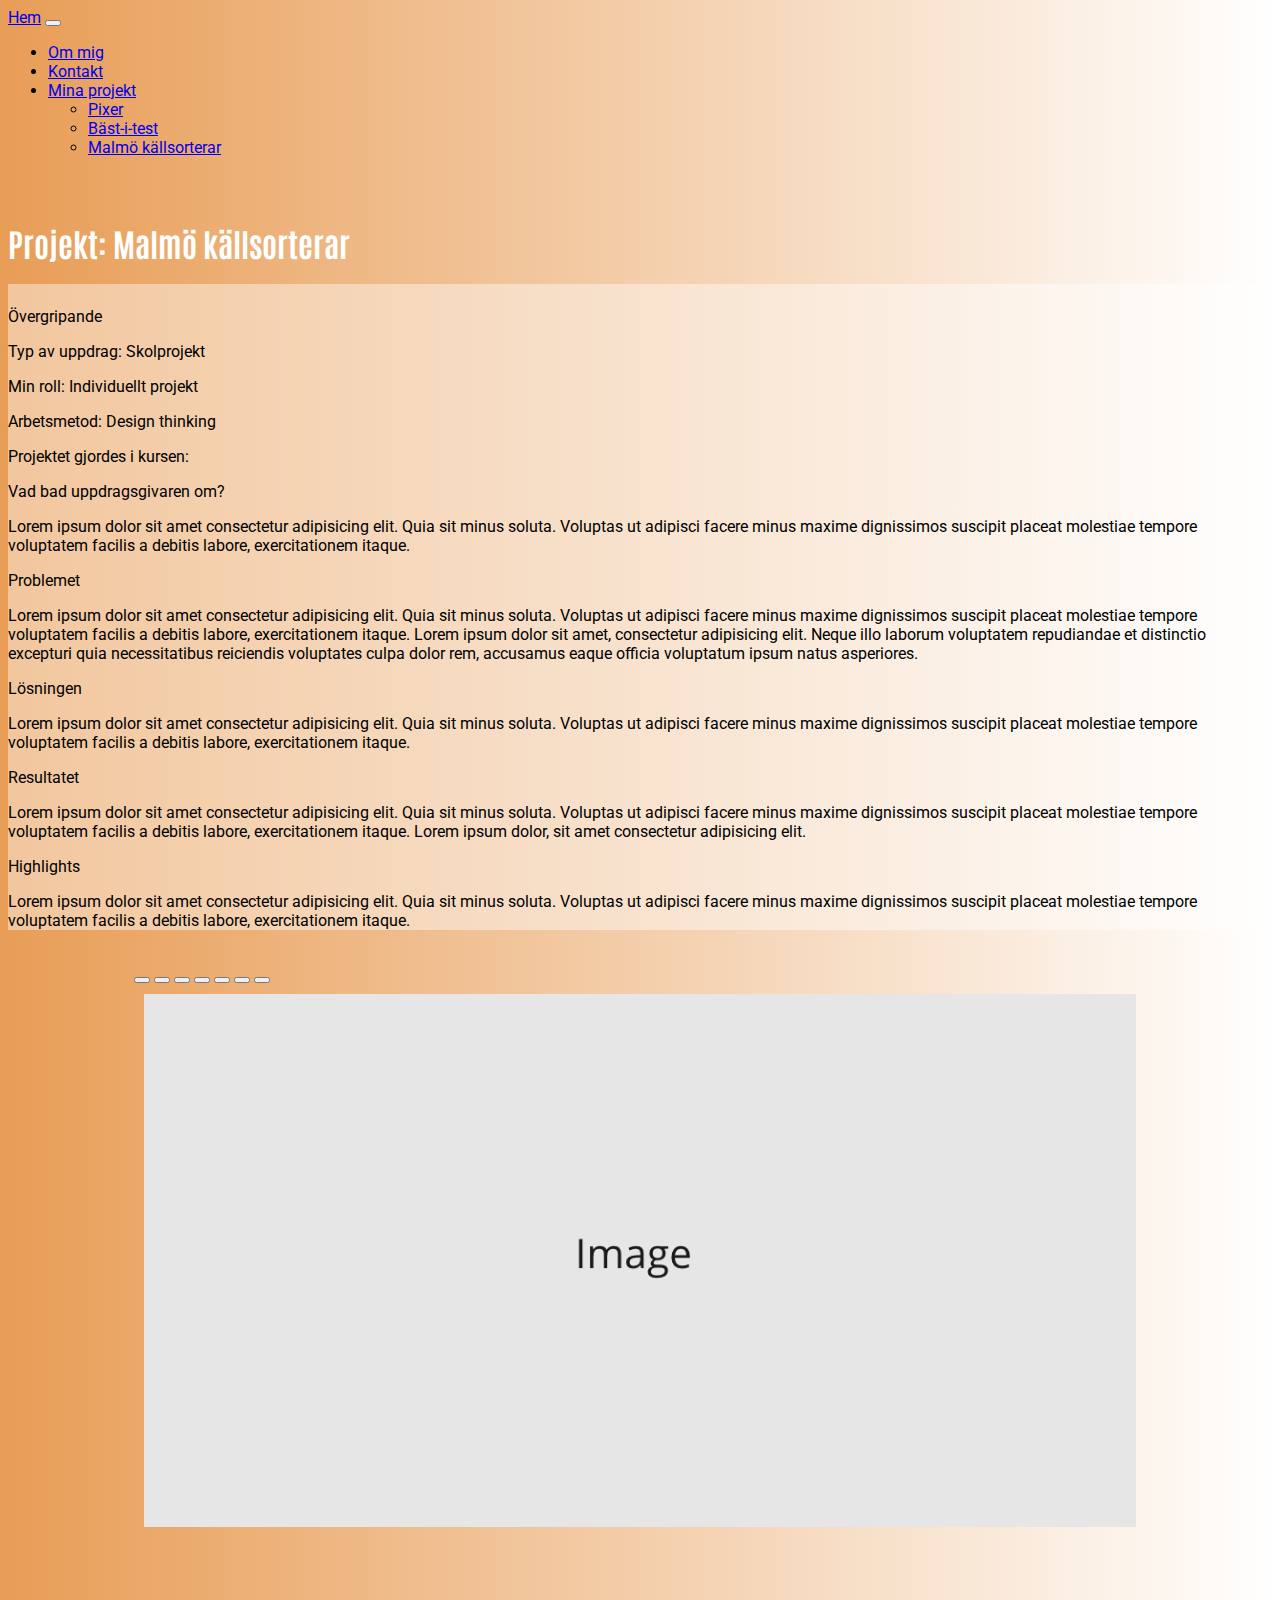
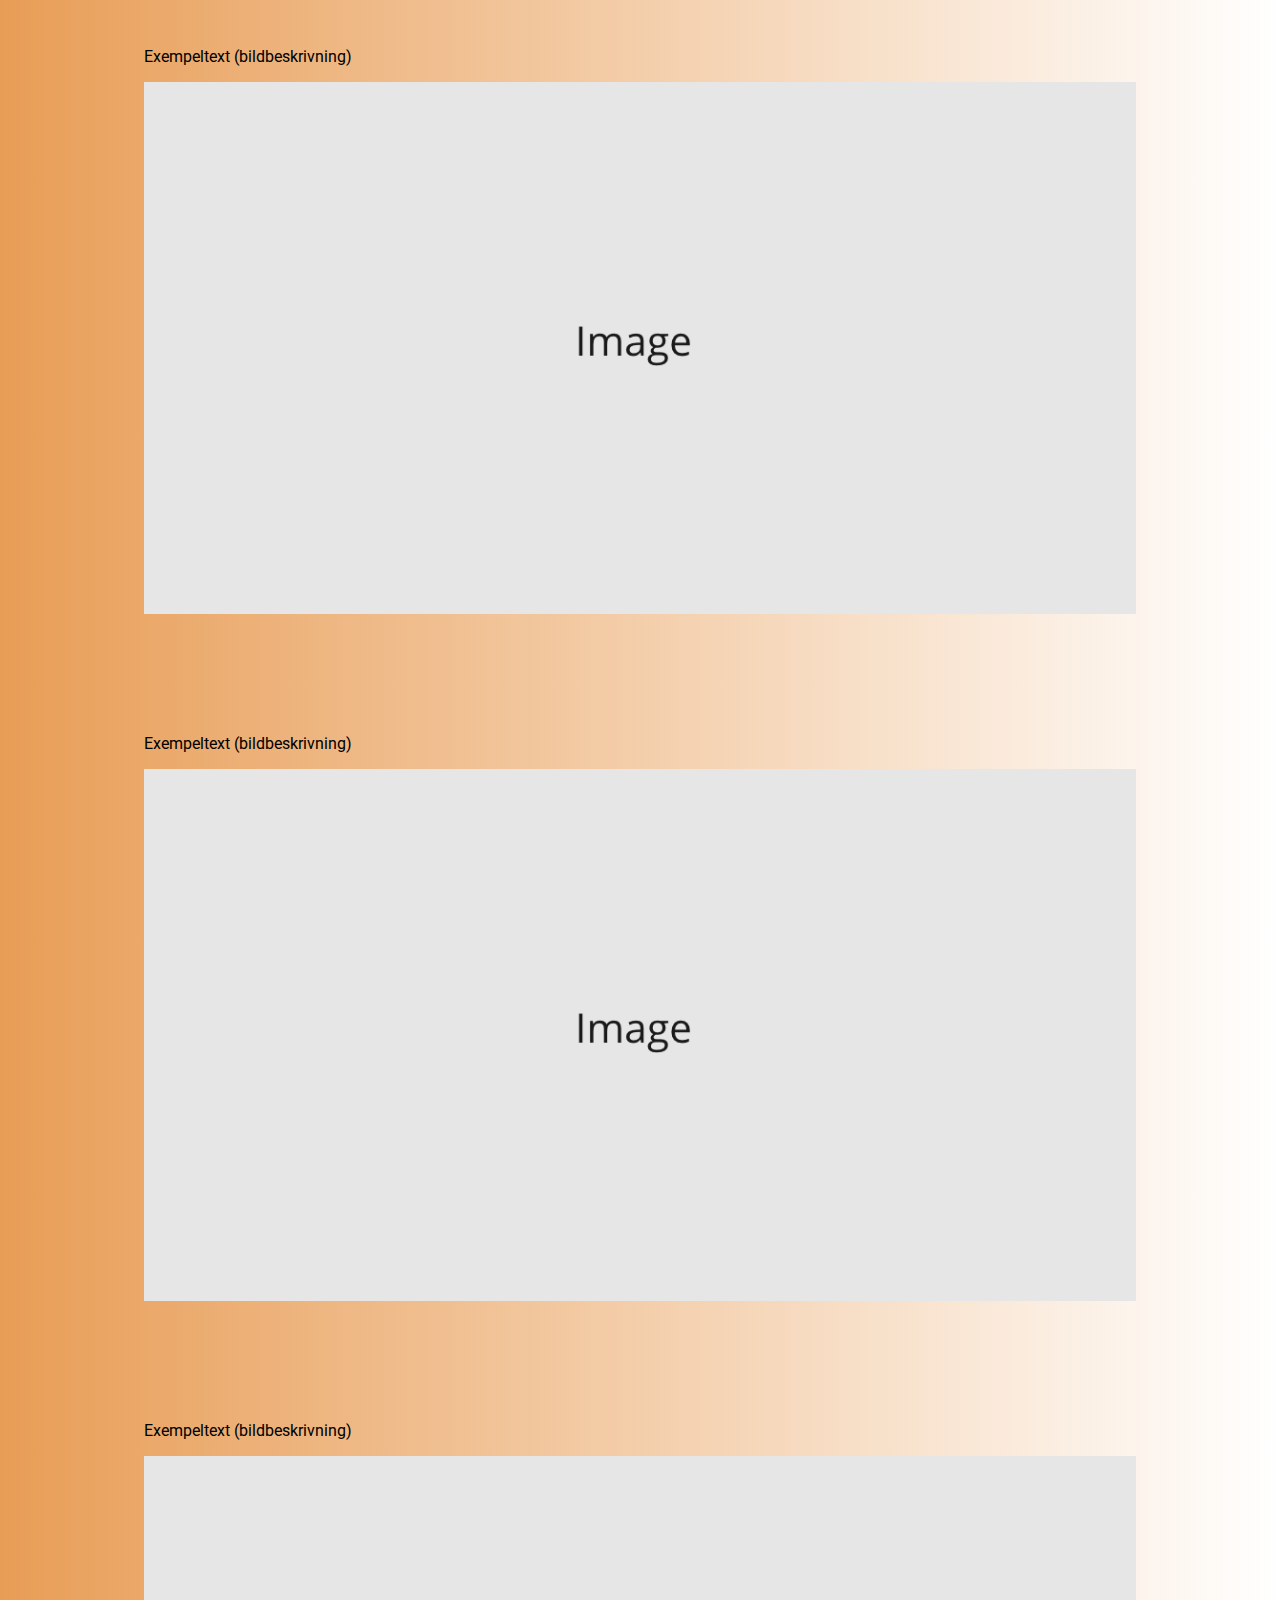
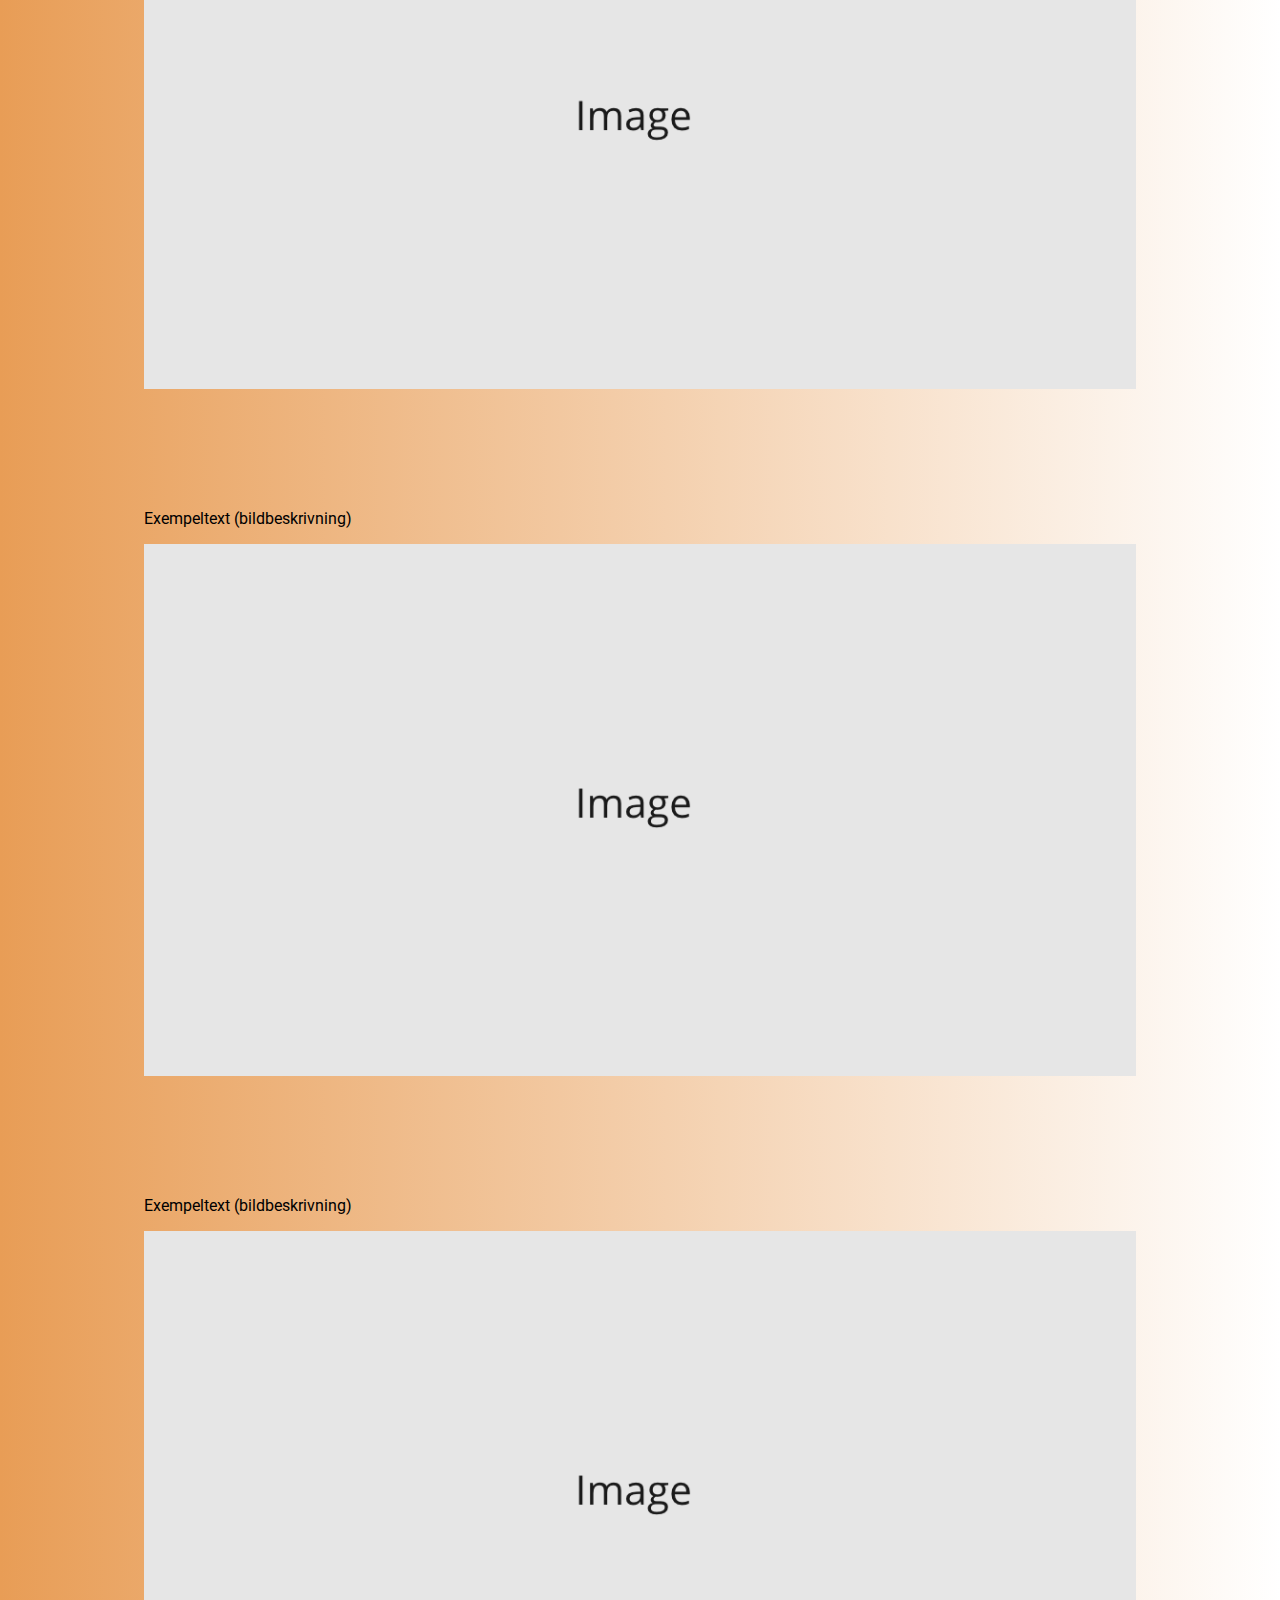
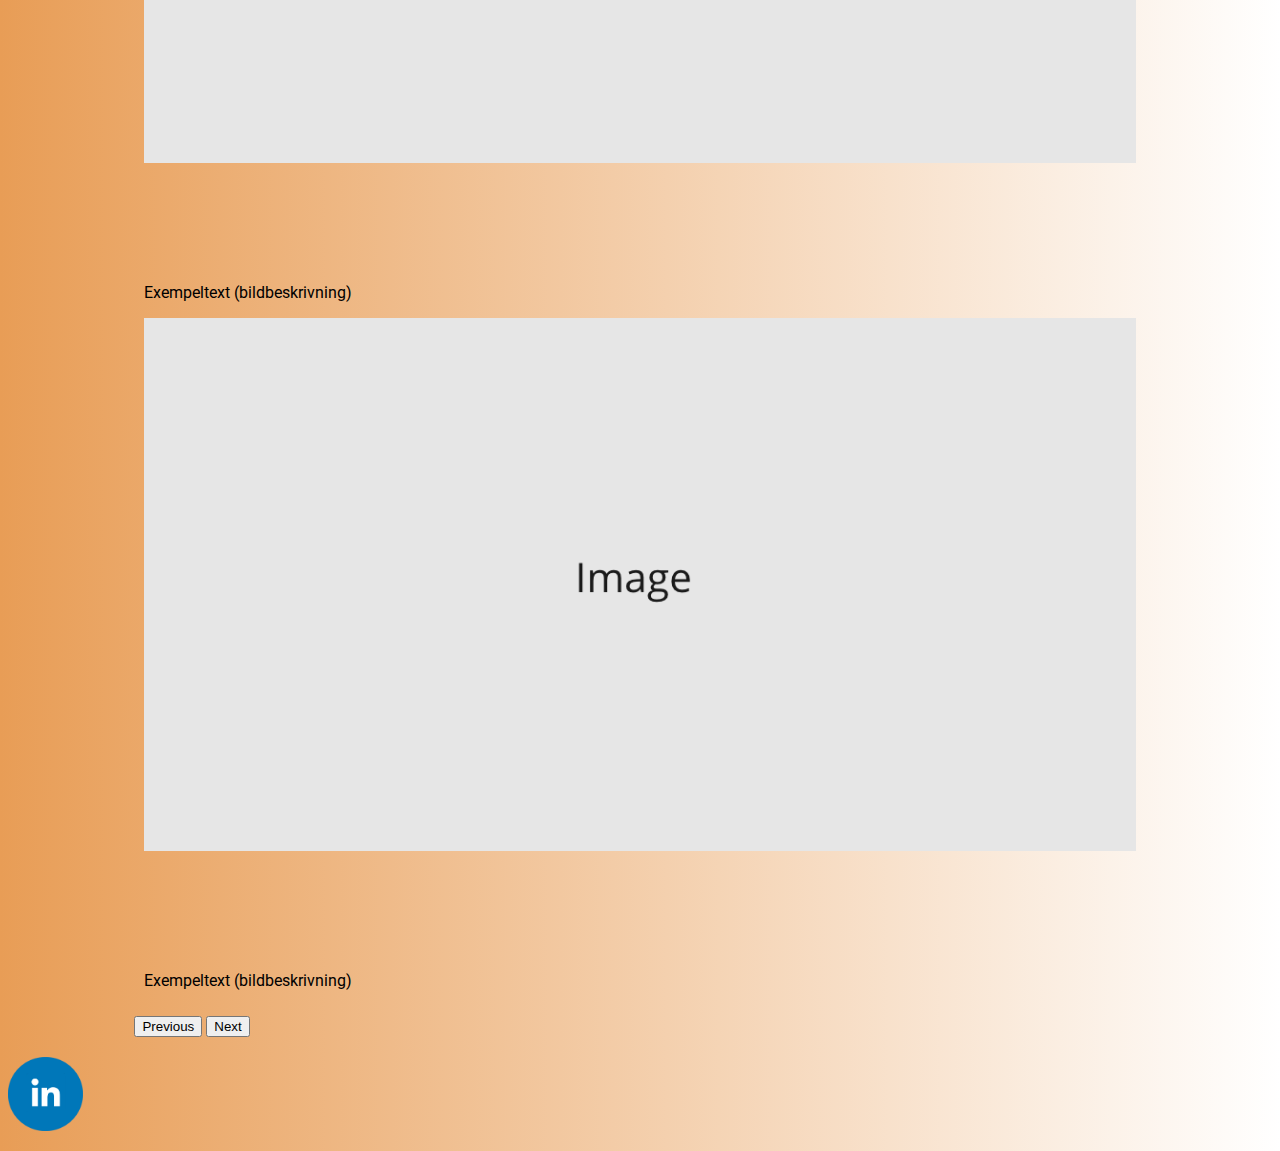
<file: Uppgift 3 - Portfolio/malmokallsorterar.html>
<!doctype html>
<html lang="en">

<head>
    <!-- Required meta tags -->
    <meta charset="utf-8">
    <meta name="viewport" content="width=device-width, initial-scale=1">

    <!--Google Fonts-->
    <link rel="preconnect" href="https://fonts.googleapis.com">
    <link rel="preconnect" href="https://fonts.gstatic.com" crossorigin>
    <link href="https://fonts.googleapis.com/css2?family=Antonio:wght@500&family=Roboto:wght@300&display=swap"
        rel="stylesheet">

    <!-- Bootstrap CSS -->
    <link href="https://cdn.jsdelivr.net/npm/bootstrap@5.1.3/dist/css/bootstrap.min.css" rel="stylesheet"
        integrity="sha384-1BmE4kWBq78iYhFldvKuhfTAU6auU8tT94WrHftjDbrCEXSU1oBoqyl2QvZ6jIW3" crossorigin="anonymous">

    <!--Egen CSS-->
    <link rel="stylesheet" href="style.css">

    <title>Emma Sandell - UX</title>
</head>

<body id="gradient-background">

    <nav class="fixed-top navbar navbar-expand-lg navbar-dark bg-secondary">
        <div class="container-fluid">
            <a class="navbar-brand" href="index.html">Hem</a>
            <button class="navbar-toggler border-secondary" type="button" data-bs-toggle="collapse" data-bs-target="#navbarNavDropdown"
                aria-controls="navbarNavDropdown" aria-expanded="false" aria-label="Toggle navigation">
                <span class="navbar-toggler-icon"></span>
            </button>
            <div class="collapse navbar-collapse" id="navbarNavDropdown">
                <ul class="navbar-nav">
                    <li class="nav-item">
                        <a class="nav-link active" aria-current="page" href="ommig.html">Om mig</a>
                    </li>
                    <li class="nav-item">
                        <a class="nav-link" href="kontakt.html">Kontakt</a>
                    </li>
                    <li class="nav-item dropdown">
                        <a class="nav-link dropdown-toggle" href="#" id="navbarDropdownMenuLink" role="button"
                            data-bs-toggle="dropdown" aria-expanded="false">
                            Mina projekt
                        </a>
                        <ul class="dropdown-menu" aria-labelledby="navbarDropdownMenuLink">
                            <li><a class="dropdown-item" href="pixer.html">Pixer</a></li>
                            <li><a class="dropdown-item" href="bastitest.html">Bäst-i-test</a></li>
                            <li><a class="dropdown-item" href="malmokallsorterar.html">Malmö källsorterar</a></li>
                        </ul>
                    </li>
                </ul>
            </div>
        </div>
    </nav>

    <header>
        <!--RUBRIK FÖR SIDAN-->
        <div class="header-title bg-secondary">
            <h1 class="text-center">Projekt: Malmö källsorterar</h1>
        </div>
    </header>

    <article>
        <!--BESKRIVNING AV UPPDRAGET-->
        <div class="container">
            <div class="row">
                <div class="colStyleText col-12 p-4">
                    <div class="projectList">
                        <p class="fw-bolder fs-4 noBreak">Övergripande</p>
                        <p class="fw-light fs-6 noBreak">Typ av uppdrag: Skolprojekt</p>
                        <p class="fw-light fs-6 noBreak">Min roll: Individuellt projekt</p>
                        <p class="fw-light fs-6 noBreak">Arbetsmetod: Design thinking</p>
                        <p class="fw-light fs-6">Projektet gjordes i kursen: </p>

                        <p class="fw-bolder fs-4 noBreak">Vad bad uppdragsgivaren om?</p>
                        <p class="fw-light fs-6">Lorem ipsum dolor sit amet consectetur adipisicing elit. Quia sit minus
                            soluta. Voluptas ut adipisci facere minus maxime dignissimos suscipit placeat molestiae
                            tempore voluptatem facilis a debitis labore, exercitationem itaque. </p>

                        <p class="fw-bolder fs-4 noBreak">Problemet</p>
                        <p class="fw-light fs-6">Lorem ipsum dolor sit amet consectetur adipisicing elit. Quia sit minus
                            soluta. Voluptas ut adipisci facere minus maxime dignissimos suscipit placeat molestiae
                            tempore voluptatem facilis a debitis labore, exercitationem itaque. Lorem ipsum dolor sit
                            amet, consectetur adipisicing elit. Neque illo laborum voluptatem repudiandae et distinctio
                            excepturi quia necessitatibus reiciendis voluptates culpa dolor rem, accusamus eaque officia
                            voluptatum ipsum natus asperiores.</p>

                        <p class="fw-bolder fs-4 noBreak">Lösningen</p>
                        <p class="fw-light fs-6">Lorem ipsum dolor sit amet consectetur adipisicing elit. Quia sit minus
                            soluta. Voluptas ut adipisci facere minus maxime dignissimos suscipit placeat molestiae
                            tempore voluptatem facilis a debitis labore, exercitationem itaque. </p>

                        <p class="fw-bolder fs-4 noBreak">Resultatet</p>
                        <p class="fw-light fs-6">Lorem ipsum dolor sit amet consectetur adipisicing elit. Quia sit minus
                            soluta. Voluptas ut adipisci facere minus maxime dignissimos suscipit placeat molestiae
                            tempore voluptatem facilis a debitis labore, exercitationem itaque. Lorem ipsum dolor, sit
                            amet consectetur adipisicing elit. </p>

                        <p class="fw-bolder fs-4 noBreak">Highlights</p>
                        <p class="fw-light fs-6">Lorem ipsum dolor sit amet consectetur adipisicing elit. Quia sit minus
                            soluta. Voluptas ut adipisci facere minus maxime dignissimos suscipit placeat molestiae
                            tempore voluptatem facilis a debitis labore, exercitationem itaque. </p>
                    </div>
                </div>
            </div>
        </div>
    </article>

    <section>
        <div class="container">
            <div class="row">
                <div class="col-12">

                    <!--BILDKARUSELL-->
                    <div id="carouselExampleDark" class="colStyleProjectText carousel carousel-dark slide"
                        data-bs-ride="carousel">
                        <div class="carousel-indicators">
                            <button type="button" data-bs-target="#carouselExampleDark" data-bs-slide-to="0"
                                class="active" aria-current="true" aria-label="Slide 1"></button>
                            <button type="button" data-bs-target="#carouselExampleDark" data-bs-slide-to="1"
                                aria-label="Slide 2"></button>
                            <button type="button" data-bs-target="#carouselExampleDark" data-bs-slide-to="2"
                                aria-label="Slide 3"></button>
                            <button type="button" data-bs-target="#carouselExampleDark" data-bs-slide-to="3"
                                aria-label="Slide 4"></button>
                            <button type="button" data-bs-target="#carouselExampleDark" data-bs-slide-to="4"
                                aria-label="Slide 5"></button>
                            <button type="button" data-bs-target="#carouselExampleDark" data-bs-slide-to="5"
                                aria-label="Slide 6"></button>
                            <button type="button" data-bs-target="#carouselExampleDark" data-bs-slide-to="6"
                                aria-label="Slide 7"></button>
                        </div>
                        <!--BILDER FRÅN PROJEKTET I KARUSELLEN-->
                        <div class="carousel-inner">
                            <div class="carousel-item active" data-bs-interval="15000">
                                <img class="rounded imgInCarousel" src="IMG/image-placeholder.png"
                                    alt="Översikt i Miro">
                                <div class="carousel-caption d-none d-md-block">
                                    <p>Exempeltext (bildbeskrivning)</p>
                                </div>
                            </div>
                            <div class="carousel-item" data-bs-interval="15000">
                                <img class="rounded imgInCarousel" src="IMG/image-placeholder.png"
                                    alt="Miroovesikt">
                                <div class="carousel-caption d-none d-md-block">
                                    <p>Exempeltext (bildbeskrivning)</p>
                                </div>
                            </div>
                            <div class="carousel-item" data-bs-interval="15000">
                                <img class="rounded imgInCarousel" src="IMG/image-placeholder.png"
                                    alt="Miroovesikt">
                                <div class="carousel-caption d-none d-md-block">
                                    <p>Exempeltext (bildbeskrivning)
                                    </p>
                                </div>
                            </div>
                            <div class="carousel-item" data-bs-interval="15000">
                                <img class="rounded imgInCarousel" src="IMG/image-placeholder.png"
                                    alt="Miroovesikt">
                                <div class="carousel-caption d-none d-md-block">
                                    <p>Exempeltext (bildbeskrivning)</p>
                                </div>
                            </div>
                            <div class="carousel-item" data-bs-interval="15000">
                                <img class="rounded imgInCarousel" src="IMG/image-placeholder.png"
                                    alt="Miroovesikt">
                                <div class="carousel-caption d-none d-md-block">
                                    <p>Exempeltext (bildbeskrivning)</p>
                                </div>
                            </div>
                            <div class="carousel-item" data-bs-interval="15000">
                                <img class="rounded imgInCarousel" src="IMG/image-placeholder.png"
                                    alt="Miroovesikt">
                                <div class="carousel-caption d-none d-md-block">
                                    <p>Exempeltext (bildbeskrivning)</p>
                                </div>
                            </div>
                            <div class="carousel-item" data-bs-interval="15000">
                                <img class="rounded imgInCarousel" src="IMG/image-placeholder.png"
                                    alt="Miroovesikt">
                                </figure>
                                <div class="carousel-caption d-none d-md-block">
                                    <p>Exempeltext (bildbeskrivning)</p>
                                </div>
                            </div>
                        </div>
                        <!--KNAPPAR I KARUSELLEN-->
                        <button class="carousel-control-prev" type="button" data-bs-target="#carouselExampleDark"
                            data-bs-slide="prev">
                            <span class="carousel-control-prev-icon" aria-hidden="true"></span>
                            <span class="visually-hidden">Previous</span>
                        </button>
                        <button class="carousel-control-next" type="button" data-bs-target="#carouselExampleDark"
                            data-bs-slide="next">
                            <span class="carousel-control-next-icon" aria-hidden="true"></span>
                            <span class="visually-hidden">Next</span>
                        </button>
                    </div>
                </div>
            </div>
        </div>
    </section>

    <!--KNAPP/LÄNK TILL LINKEDIN-->
    <aside>
        <div class="p-2 position-fixed bottom-0 end-0">
            <a href="https://www.linkedin.com/in/emmasandell/" target="_blank">
                <img class="linkedInImg" alt="Link to Emmas LinkedIn Profile" src="IMG/linkedin-img.png">
            </a>
        </div>
    </aside>
    <!--SLUT KNAPP/LÄNK TILL LINKEDIN-->

    <footer>
        <div class="container mb-5 mt-5">
            <div class="row">
                <div class="col-12 text-start">
                    <p><!--Empty div, ready for Copyright text--></p>
                </div>
            </div>
        </div>
    </footer>

    <script src="https://cdn.jsdelivr.net/npm/bootstrap@5.1.3/dist/js/bootstrap.bundle.min.js"
        integrity="sha384-ka7Sk0Gln4gmtz2MlQnikT1wXgYsOg+OMhuP+IlRH9sENBO0LRn5q+8nbTov4+1p"
        crossorigin="anonymous"></script>
</body>

</html>
</file>
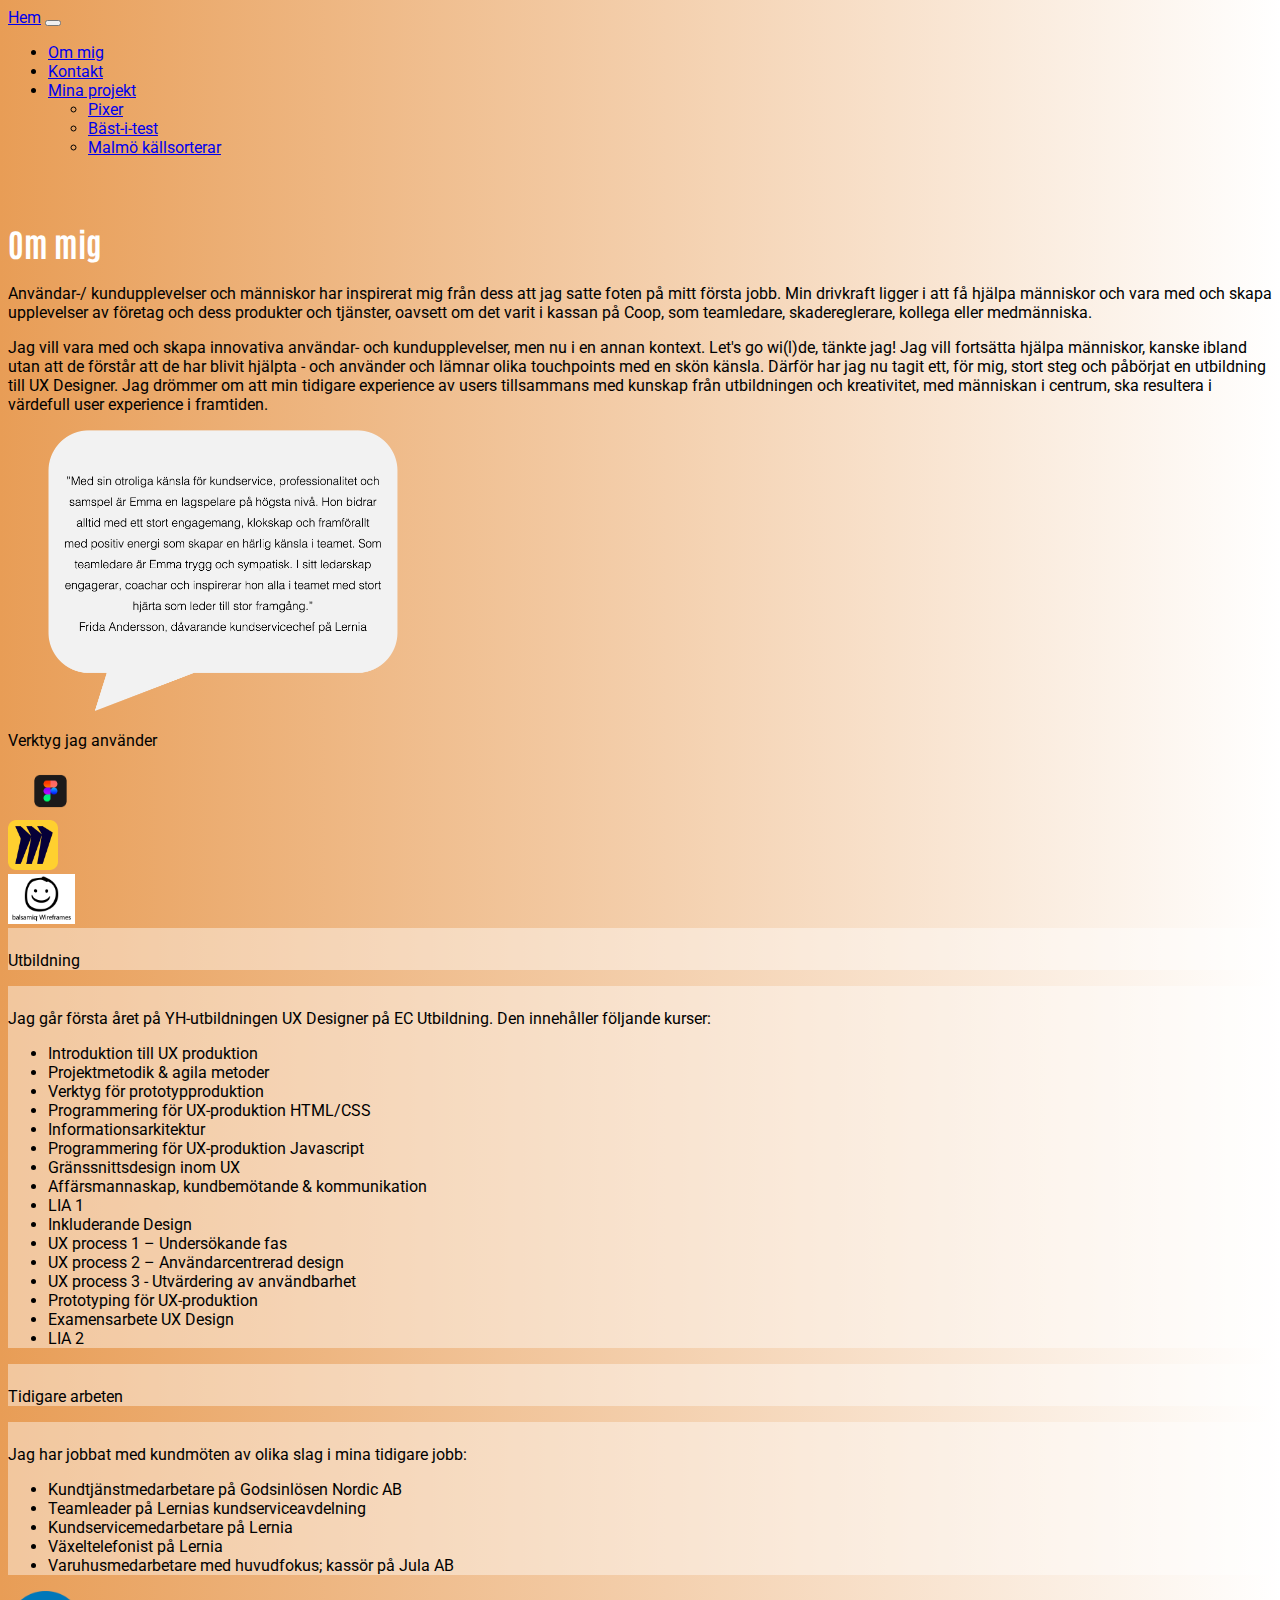
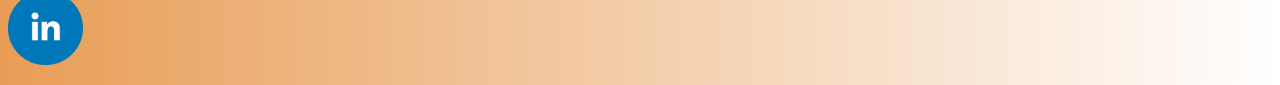
<file: Uppgift 3 - Portfolio/ommig.html>
<!doctype html>
<html lang="en">

<head>
    <!-- Required meta tags -->
    <meta charset="utf-8">
    <meta name="viewport" content="width=device-width, initial-scale=1">

    <!--Google Fonts-->
    <link rel="preconnect" href="https://fonts.googleapis.com">
    <link rel="preconnect" href="https://fonts.gstatic.com" crossorigin>
    <link href="https://fonts.googleapis.com/css2?family=Antonio:wght@500&family=Roboto:wght@300&display=swap"
        rel="stylesheet">

    <!-- Bootstrap CSS -->
    <link href="https://cdn.jsdelivr.net/npm/bootstrap@5.1.3/dist/css/bootstrap.min.css" rel="stylesheet"
        integrity="sha384-1BmE4kWBq78iYhFldvKuhfTAU6auU8tT94WrHftjDbrCEXSU1oBoqyl2QvZ6jIW3" crossorigin="anonymous">

    <!--Egen CSS-->
    <link rel="stylesheet" href="style.css">

    <title>Emma Sandell - UX</title>
</head>

<body id="gradient-background">

    <nav class="fixed-top navbar navbar-expand-lg navbar-dark bg-secondary">
        <div class="container-fluid">
            <a class="navbar-brand" href="index.html">Hem</a>
            <button class="navbar-toggler border-secondary" type="button" data-bs-toggle="collapse"
                data-bs-target="#navbarNavDropdown" aria-controls="navbarNavDropdown" aria-expanded="false"
                aria-label="Toggle navigation">
                <span class="navbar-toggler-icon"></span>
            </button>
            <div class="collapse navbar-collapse" id="navbarNavDropdown">
                <ul class="navbar-nav">
                    <li class="nav-item">
                        <a class="nav-link active" aria-current="page" href="ommig.html">Om mig</a>
                    </li>
                    <li class="nav-item">
                        <a class="nav-link" href="kontakt.html">Kontakt</a>
                    </li>
                    <li class="nav-item dropdown">
                        <a class="nav-link dropdown-toggle" href="#" id="navbarDropdownMenuLink" role="button"
                            data-bs-toggle="dropdown" aria-expanded="false">
                            Mina projekt
                        </a>
                        <ul class="dropdown-menu" aria-labelledby="navbarDropdownMenuLink">
                            <li><a class="dropdown-item" href="pixer.html">Pixer</a></li>
                            <li><a class="dropdown-item" href="bastitest.html">Bäst-i-test</a></li>
                            <li><a class="dropdown-item" href="malmokallsorterar.html">Malmö källsorterar</a></li>
                        </ul>
                    </li>
                </ul>
            </div>
        </div>
    </nav>

    <header>
        <!--RUBRIK FÖR SIDAN-->
        <div class="header-title bg-secondary">
            <h1 class="text-center">Om mig</h1>
        </div>
    </header>

    <article>
        <div class=" container p-5">
            <p>
                Användar-/ kundupplevelser och människor har inspirerat mig från dess att jag satte foten på mitt första
                jobb. Min drivkraft ligger i att få hjälpa människor och vara med och skapa upplevelser av företag och
                dess produkter och tjänster, oavsett om det varit i kassan på Coop, som teamledare, skadereglerare,
                kollega eller medmänniska.</p>

            <p>
                Jag vill vara med och skapa innovativa användar- och kundupplevelser, men nu i en annan kontext. Let's
                go wi(l)de, tänkte jag! Jag vill fortsätta hjälpa människor, kanske ibland utan att de förstår att de
                har blivit hjälpta - och använder och lämnar olika touchpoints med en skön känsla. Därför har jag nu
                tagit ett, för mig, stort steg och påbörjat en utbildning till UX Designer. Jag drömmer om att min
                tidigare experience av users tillsammans med kunskap från utbildningen och kreativitet, med människan i
                centrum, ska resultera i värdefull user experience i framtiden.
            </p>
        </div>
        <div class="container">
            <div class="row">
                <div class="col-12">
                    <figure>
                        <img class="omMigImg mx-auto d-block p-3" src="IMG/om-mig-quote.png" alt="Quote">
                    </figure>
                </div>
            </div>
        </div>
    </article>

    <section>
        <!--Bilder på div. logos-->
        <div class="container mb-1">
            <div class="row justify-content-md-center">
                <div class="col-3 d-flex justify-content-around">
                    <p>Verktyg jag använder</p>
                </div>
            </div>
        </div>
        <div class="container mb-5">
            <div class="row justify-content-md-center">
                <div class="col-3 d-flex justify-content-around">
                    <img class="imgTools" src="IMG/IMG-OM-MIG/figma-logo.png" alt="Figma logotyp">
                </div>
                <div class="col-3 d-flex justify-content-around">
                    <img class="imgTools rounded" src="IMG/IMG-OM-MIG/miro-logo-rounded.png" alt="Miro logotyp">
                </div>
                <div class="col-3 d-flex justify-content-around">
                    <img class="imgTools rounded" src="IMG/IMG-OM-MIG/balsamiq-wireframes-logo.png" alt="Miro logotyp">
                </div>
            </div>
        </div>
    </section>

    <article class="mb-5">
        <div class="container">
            <div class="row">
                <div class="colStyleText col-4">
                    <p class="text-end">Utbildning</p>
                </div>
                <div class="colStyleText col-8">
                    <p class="text-start">Jag går första året på YH-utbildningen UX Designer på EC Utbildning. Den
                        innehåller följande kurser:</p>
                    <ul>
                        <li>Introduktion till UX produktion</li>
                        <li>Projektmetodik & agila metoder</li>
                        <li>Verktyg för prototypproduktion</li>
                        <li>Programmering för UX-produktion HTML/CSS</li>
                        <li>Informationsarkitektur</li>
                        <li>Programmering för UX-produktion Javascript</li>
                        <li>Gränssnittsdesign inom UX</li>
                        <li>Affärsmannaskap, kundbemötande & kommunikation</li>
                        <li>LIA 1</li>
                        <li>Inkluderande Design</li>
                        <li>UX process 1 – Undersökande fas</li>
                        <li>UX process 2 – Användarcentrerad design</li>
                        <li>UX process 3 - Utvärdering av användbarhet</li>
                        <li>Prototyping för UX-produktion</li>
                        <li>Examensarbete UX Design</li>
                        <li>LIA 2</li>

                    </ul>
                </div>
            </div>
        </div>
        <div class="container">
            <div class="row">
                <div class="colStyleText col-4">
                    <p class="text-end">Tidigare arbeten</p>
                </div>
                <div class="colStyleText col-8">
                    <p class="text-start">Jag har jobbat med kundmöten av olika slag i mina tidigare jobb:</p>
                    <ul>
                        <li>Kundtjänstmedarbetare på Godsinlösen Nordic AB</li>
                        <li>Teamleader på Lernias kundserviceavdelning</li>
                        <li>Kundservicemedarbetare på Lernia</li>
                        <li>Växeltelefonist på Lernia</li>
                        <li>Varuhusmedarbetare med huvudfokus; kassör på Jula AB</li>


                    </ul>
                </div>
            </div>
        </div>
    </article>

    <!--KNAPP/LÄNK TILL LINKEDIN-->
    <aside>
        <div class="p-2 position-fixed bottom-0 end-0">
            <a href="https://www.linkedin.com/in/emmasandell/" target="_blank">
                <img class="linkedInImg" alt="Link to Emmas LinkedIn Profile" src="IMG/linkedin-img.png">
            </a>
        </div>
    </aside>
    <!--SLUT KNAPP/LÄNK TILL LINKEDIN-->

    <footer>
        <div class="container mb-5">
            <div class="row">
                <div class="col-12 text-start">
                    <p><!--Empty div, ready for Copyright text--></p>
                </div>
            </div>
        </div>
    </footer>

    <script src="https://cdn.jsdelivr.net/npm/bootstrap@5.1.3/dist/js/bootstrap.bundle.min.js"
        integrity="sha384-ka7Sk0Gln4gmtz2MlQnikT1wXgYsOg+OMhuP+IlRH9sENBO0LRn5q+8nbTov4+1p"
        crossorigin="anonymous"></script>
</body>

</html>
</file>
<file: Uppgift 2 - Meny/main.css>
* {
    margin: 0;
    padding: 0;
    box-sizing: border-box;
  }

body {
    background-color: #ebebe0;
    color: #4d4633;
    }

.container {
    position: relative;
    top: 0;
    left: 0p;
}

/* Nedan image over image från https://www.w3docs.com/snippets/css/how-to-position-one-image-on-top-of-another-in-html-css.html */

.imgHeader {
    position: relative;
    top: 0;
    left: 0;
}

.logoImg {
    max-width: 300px;
    max-height: 120px;
    position: absolute;
    top: 40px;
    left: 40px;
    animation: logoAnimation 5s;
    
    animation-iteration-count: 1;
}

@keyframes logoAnimation {
    to {
        width: 400px;
    }

    from {
        width: 200px;
    }
}



img {
    width: 100%;
    max-width: 100%;
    height: auto;
    object-position: center;
}

.extraSpace {
    margin-top: 50px;
    margin-bottom: 50px;
}

.medelStorlek {
    font-size: 16px;
}

p {
    font-family: 'Courier New', Courier, monospace;
    font-size: 14px;
}


.card a{
    text-decoration: none;
    color: #4d4633;
}

nav li a {
    display: block;
    padding: 12px 12px 12px 12px;
    color: #ebebe0;
    text-decoration: none;
    background-color: #69655A;
}

nav li a:hover {
    background-color: #e0e0d1;
    color: #69655A;
}

nav ul{
    list-style: none;
    display: inline-flex;
    block-size: auto;
    padding: 30px;
    font-family: 'Courier New', Courier, monospace;
    font-size: 18px;
    font-weight: bold;
    color: #ebebe0;
}

nav li {
    float: left;
}

.foodMenu a{
    text-decoration: none;
    color: #ebebe0;
}

.tillStartsidan a{
    text-decoration: none;
    color: #ebebe0;
}

.card {
    box-shadow: 0 4px 8px 0 rgba(0,0,0,0.2);
    transition: 0.3s;
    max-width: 30%;
    padding: 20px;
    display: inline-block;
    background-color: #e0e0d1;
    margin: 20px
}

.card:hover {
    box-shadow: 0 8px 16px 0 rgba(0,0,0,0.2);
}

.cardcontainer {
    font-family: 'Courier New', Courier, monospace;
}

h1.cardcontainer {
    font-family: 'Courier New', Courier, monospace;
    font-weight: bold;
    margin-left: auto;
    margin-right: auto;
    width: 80%;
}

.indexMenuImages {
    max-width: 300px;
    max-height: 300px;
}

.footer {
    position: relative;
    left: 0;
    bottom: 0;
    width: 100%;
    background-color: #6e664e;
    color: rgb(70, 53, 53);
    text-align: center;
}

.footertext {
    font-family: 'Courier New', Courier, monospace;
    background-color: rgb(168, 168, 168);
    padding: 30px;
}

.footerOppettider {
    padding: 20px;
    display: block;
    margin-left: auto;
    margin-right: auto;
}

.italic {
    font-style: italic;
    font-size: 8;
}


.fooodmenuList {
    background-color: black;
    color: rgb(236, 208, 171);
    font-family: Georgia, 'Times New Roman', Times, serif;
    font-weight: normal;
    display: inline-flex;
    padding: 10px;
    width: 220px;
    height: 30px;
} 

ul {
    list-style-type: none;
    margin: 0;
    padding: 0;
}

.menufontColor {
    font-family: Georgia, 'Times New Roman', Times, serif;
    color: rgb(236, 208, 171);
    
}
h2 {
    font-family: Verdana, Geneva, Tahoma, sans-serif;
    font-weight: bold;
    text-align: center;
}

.tabellFood{
    width: 100%;
    font-family: 'Courier New', Courier, monospace;
    font-size: 14pt;
    padding: 10px;
}

.radtabellFood {
    padding-top: 80px;
    padding-left: 25px;
    padding-right: 10px;
}

.tabellFoodFestMeny {
    display: block;
    margin-left: auto;
    margin-right: auto;
    width: 100%;
    font-family: 'Courier New', Courier, monospace;
    font-size: 14pt;
    padding: 10px;
}

.radtabellFoodFestMeny {
    padding-top: 10px;
    padding-left: 25px;
    padding-right: 10px;
}

.bold {
    font-weight: bold;
}

.understruken {
    text-decoration: underline;
    font-size: 14px;
}

.center {
    display: block;
    margin-left: auto;
    margin-right: auto;
    width: 80%;
}
</file>
<file: Uppgift 3 - Portfolio/style.css>
#gradient-background {
    /*From: https://www.w3schools.com/css/css3_gradients.asp*/
    background-color: #42423e;
    background-image: linear-gradient(to right, #e89d56, white);
}

p {
    font-family: 'Roboto', sans-serif;
}

h1 {
    font-family: 'Antonio', sans-serif;
}

.txtWhite {
    color: whitesmoke;
}

.txtGrey {
    color: rgb(116, 116, 116);
}

li {
    font-family: 'Roboto', sans-serif;
}

.center {
    display: block;
    margin-left: auto;
    margin-right: auto;
}

.noBreak {
    margin-bottom: 0;
}

.navbar {
    font-family: 'Roboto', sans-serif;
}

.header-title {
    display: block;
    color: white;
    margin-top: 65px;
}


.roundedLine {
    border-top: 8px solid white;
    border-radius: 5px;
}

.profilbild {
    max-width: 205px;
    max-height: auto;
    border: #42423e;
}

/*Endast för uppgiftens skull*/
.welcomeText {
    animation-duration: 3s;
    animation-name: slidein;
}

@keyframes slidein {
    from {
        margin-left: 100%;
        width: 200%;
    }

    to {
        margin-left: 0%;
        width: 100%;
    }
}

.linkedInImg {
    max-width: 75px;
}

tr {
    margin-left: auto;
    margin-right: auto;
}

.toolList {
    list-style: none;
    display: inline-flex;
}

.imgTools {
    max-height: 50px;
}

.colStyleText {
    padding-top: 7px;
    background-color: rgba(255, 255, 255, 0.425);
}

.soloParagraph {
    padding-top: 7px;
    display: block;
    margin-left: 30px;
    margin-right: 30px;
}

.projectList {
    list-style: none;
}

.carousel {
    padding: 20px;
    width: 80%;
    display: block;
    margin: auto;
}

.carousel-inner {
    padding: 10px;
}

.imgInCarousel {
    margin-bottom: 100px;
    max-width: -webkit-fill-available;
}

.omMigImg {
    max-width: 350px;
    max-height: auto;
}

.formStyle {
    font-family: 'Roboto', sans-serif;
}

.containerHeaderText2Align {
    margin-top: 310px;
    margin-bottom: 270px;
}

@media(max-width: 568px) {
    .imgInCarousel {
        margin-top: auto;
        margin-bottom: 15px;
        max-height: 140px;
        margin-left: auto;
        margin-right: auto;
        display: block;
    }

    .carousel {
        width: 100%;
    }
}

@media(max-width: 759px) {
    .imgInCarousel {
        margin-top: auto;
        margin-bottom: 15px;
        max-height: 250px;
        margin-left: auto;
        margin-right: auto;
        display: block;
    }

    .carousel {
        width: 100%;
    }
}
</file>
